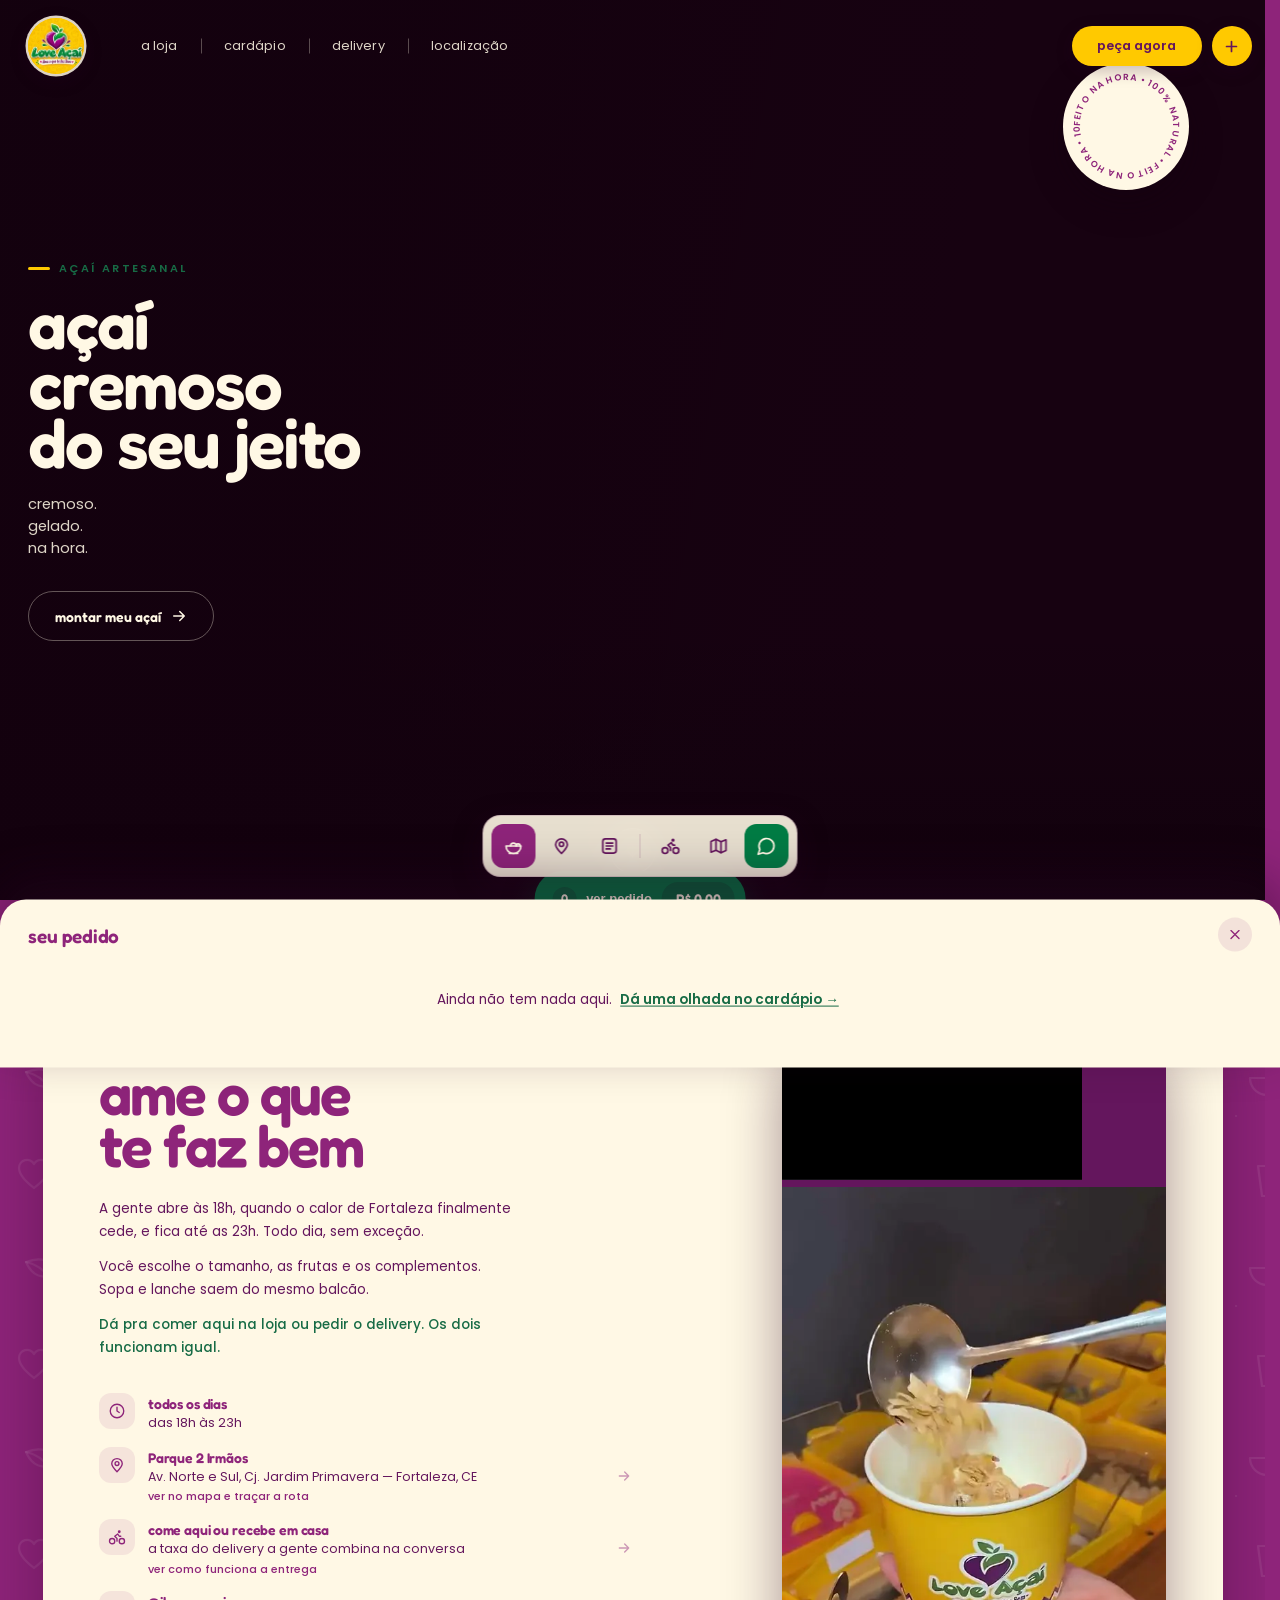
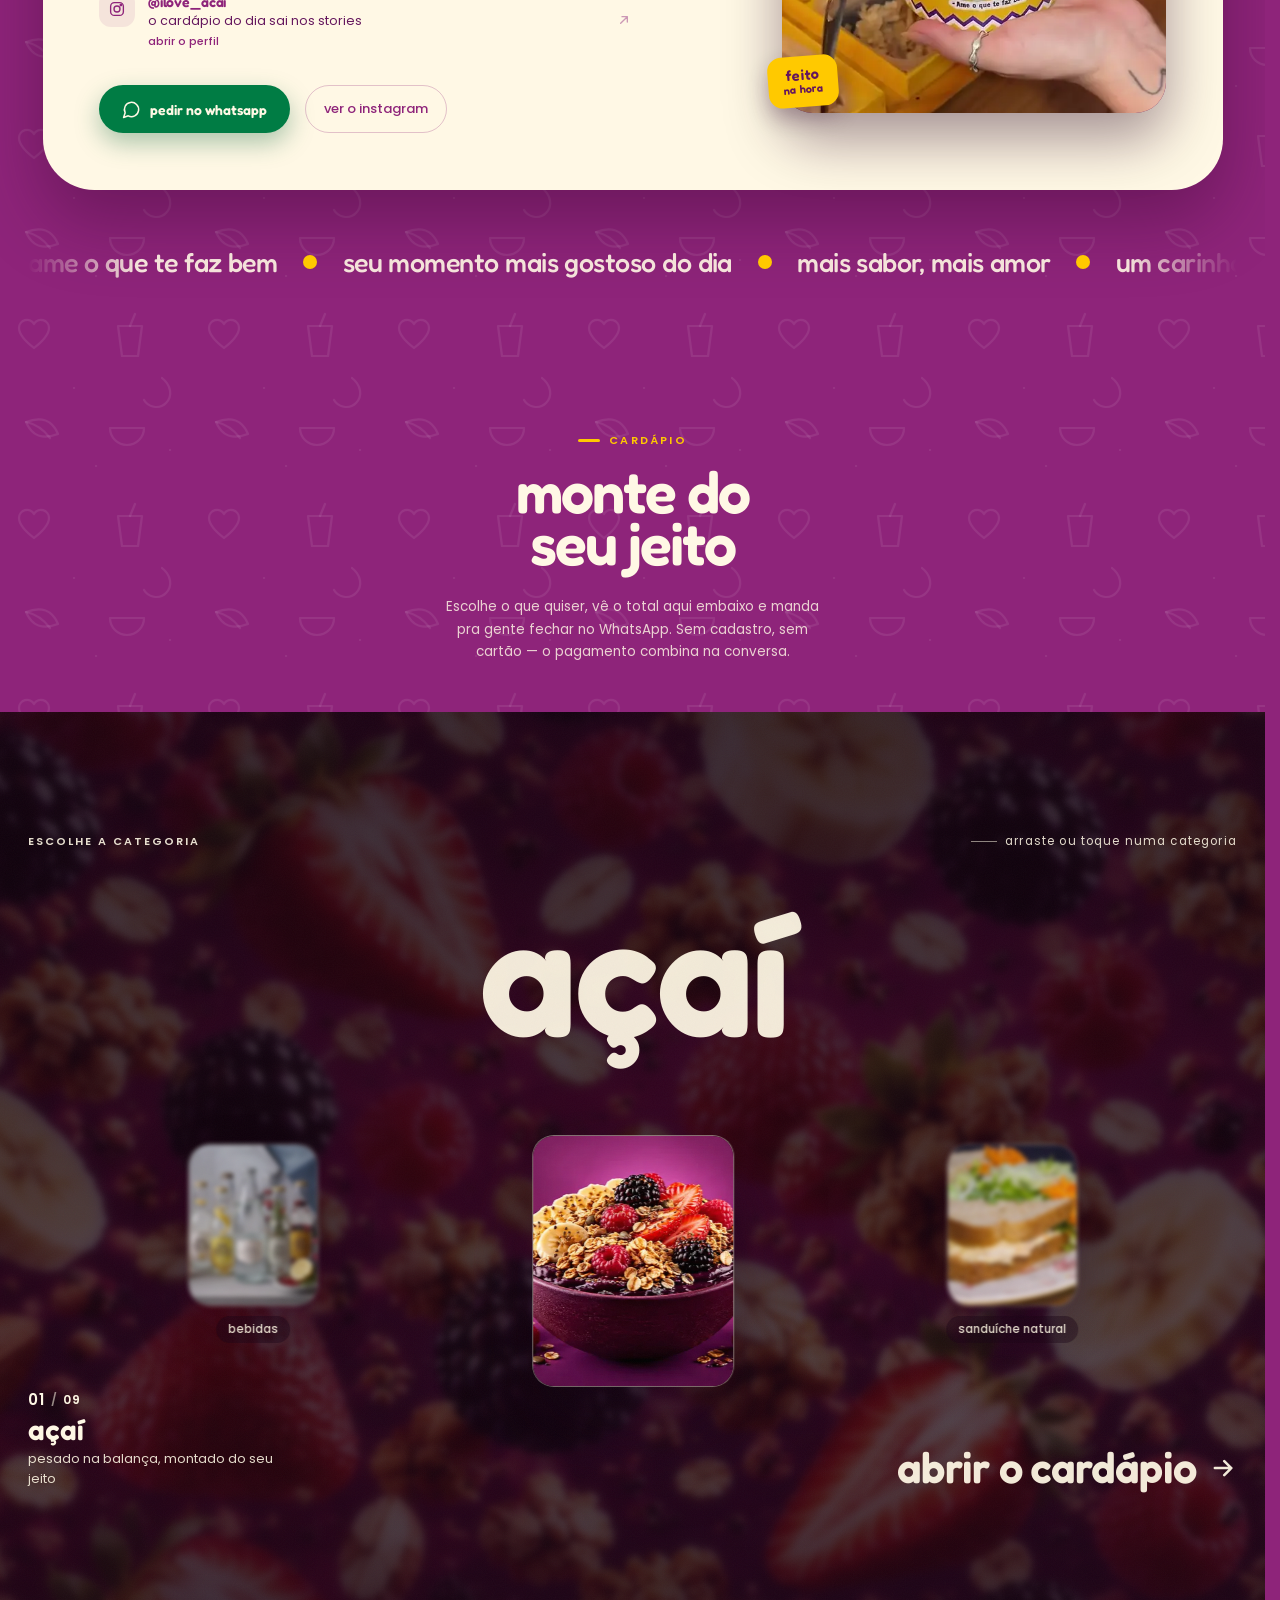
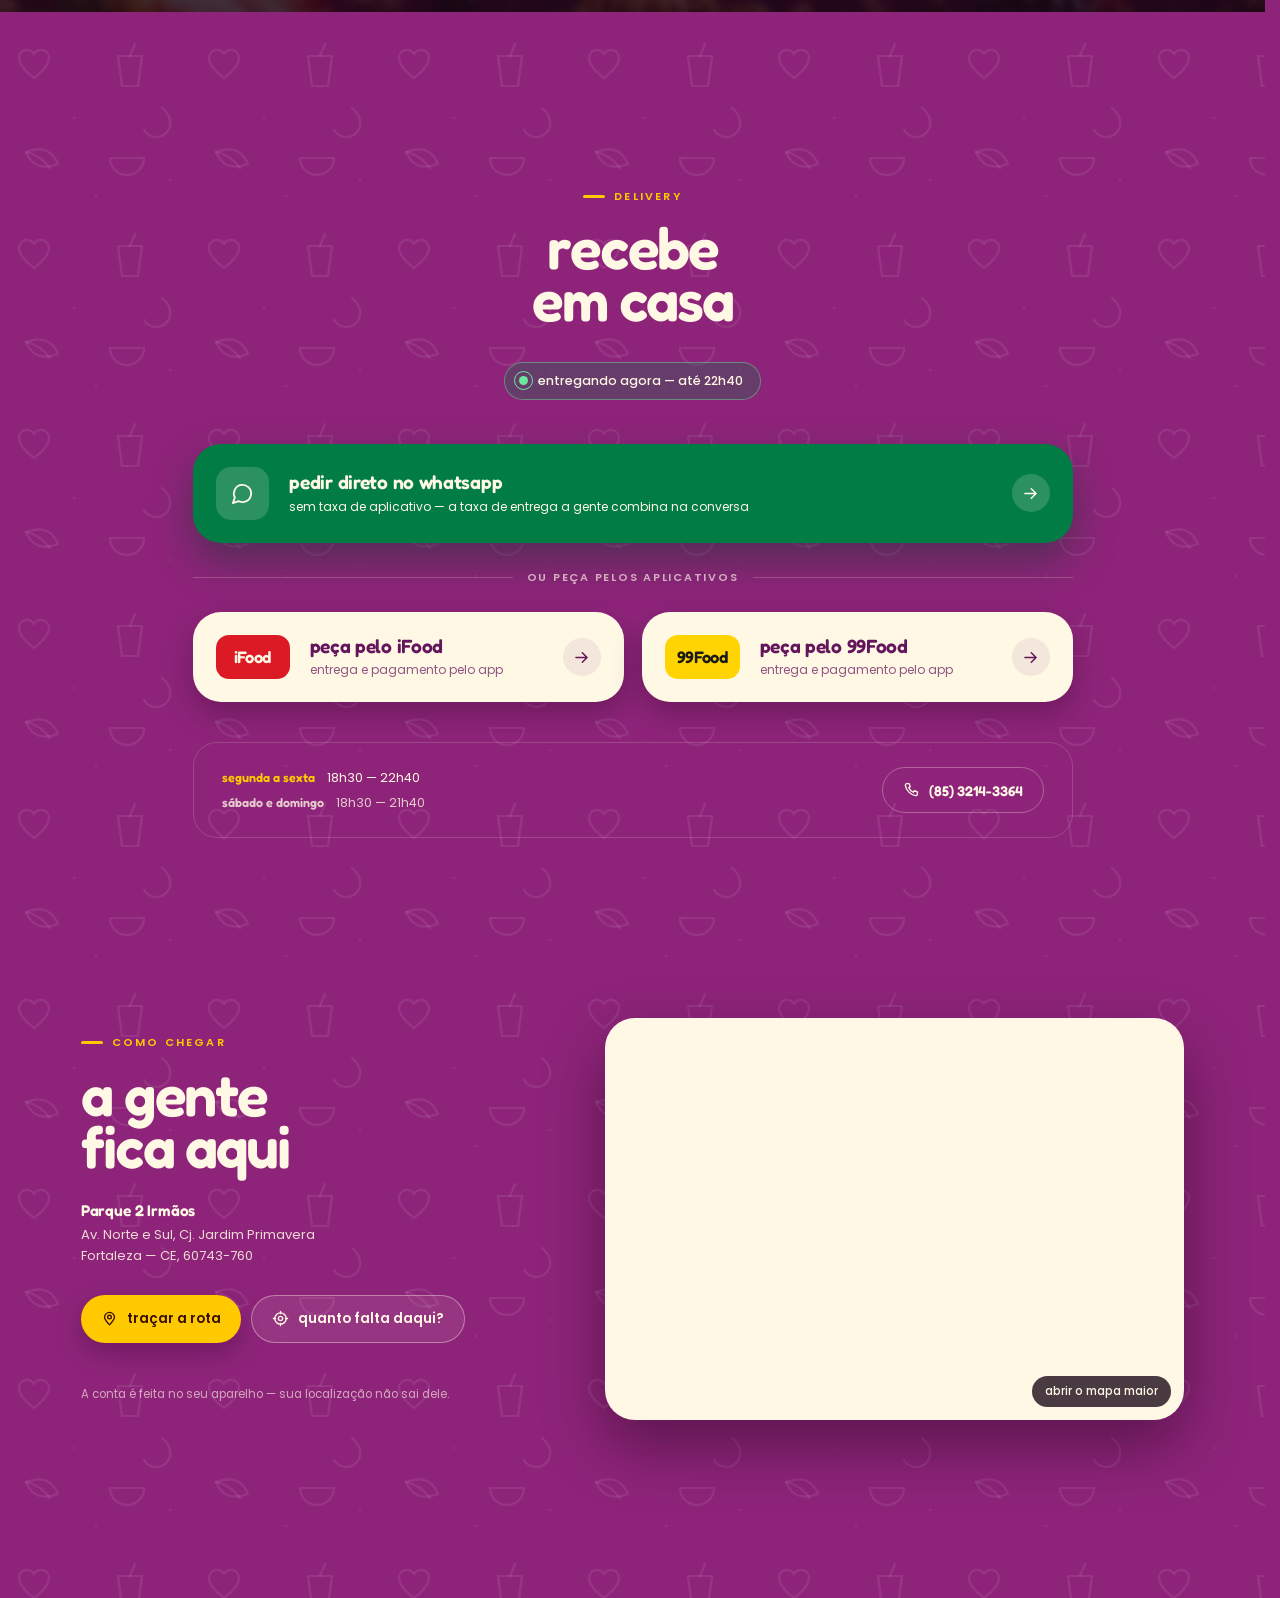
<file: index.html>
<!doctype html>
<html lang="pt-BR">
<head>
<meta charset="utf-8">
<meta name="viewport" content="width=device-width, initial-scale=1">
<title>Love Açaí — Ame o que te faz bem</title>
<meta name="description" content="Açaí, sopas e lanches saudáveis em Fortaleza. Feito na hora, entregue quentinho — ou bem gelado.">
<link rel="icon" href="assets/img/favicon-64.png" sizes="64x64">
<link rel="preconnect" href="https://fonts.googleapis.com">
<link rel="preconnect" href="https://fonts.gstatic.com" crossorigin>
<link href="https://fonts.googleapis.com/css2?family=Fredoka:wght@400;500;600&family=Poppins:wght@400;500;600&display=swap" rel="stylesheet">
<link rel="stylesheet" href="assets/css/styles.css">
</head>
<body data-zona="hero">

<a class="skip" href="#dock">Pular para a navegação</a>

<header class="nav">
  <a class="nav__logo" href="#hero" aria-label="Love Açaí — página inicial">
    <picture><source type="image/webp" srcset="assets/img/logo-love-acai.webp"><img src="assets/img/logo-love-acai.jpg" alt="Love Açaí" width="192" height="192"></picture>
  </a>

  <nav class="nav__links" id="navLinks" aria-label="Principal">
    <a href="#loja" data-ir>a loja</a>
    <a href="#cardapio" data-ir>cardápio</a>
    <a href="#delivery" data-ir>delivery</a>
    <a href="#mapa" data-ir>localização</a>
  </nav>

  <div class="nav__actions">
    <a class="btn-order" href="https://wa.me/5585994077570?text=Oi!%20Quero%20fazer%20um%20pedido%20%F0%9F%92%9C" target="_blank" rel="noopener">peça agora</a>
    <button class="btn-round" id="navToggle" aria-expanded="false" aria-controls="navLinks" aria-label="Abrir menu">
      <svg viewBox="0 0 24 24" aria-hidden="true"><path d="M12 5v14M5 12h14"/></svg>
    </button>
  </div>
</header>

<main>
<!-- ===========================================================
     PARTE 1 — vitrine. Uma foto só, sem vídeo: a tigela real em vez
     da tigela renderizada. A própria imagem já vem com o espaço vazio
     à esquerda para o título — é nele que o texto mora. No celular a
     foto vira um cartão abaixo do texto, porque medido (ver o CSS) o
     recorte de tela cheia não deixava espaço nenhum para escrever.
     =========================================================== -->
<section class="hero" id="hero">

  <div class="hero__conteudo">
    <article class="scene is-on">
      <p class="sobrancelha sobrancelha--hero"><i aria-hidden="true"></i>açaí artesanal</p>
      <h1 class="giant" aria-label="açaí cremoso do seu jeito">
        <span class="ln" aria-hidden="true">açaí</span>
        <span class="ln" aria-hidden="true">cremoso</span>
        <span class="ln" aria-hidden="true">do seu jeito</span>
      </h1>
      <p class="pitch">cremoso.<br>gelado.<br>na hora.</p>
      <a class="btn-hero" href="#cardapio" data-ir>
        montar meu açaí
        <svg viewBox="0 0 24 24" aria-hidden="true"><path d="M5 12h14M13 6l6 6-6 6"/></svg>
      </a>
    </article>
  </div>

  <div class="hero__foto">
    <picture>
      <source media="(max-width:860px)" type="image/webp" srcset="assets/img/hero/acai-bowl-mobile.webp">
      <source media="(max-width:860px)" srcset="assets/img/hero/acai-bowl-mobile.jpg">
      <source type="image/webp" srcset="assets/img/hero/acai-bowl-900.webp 900w, assets/img/hero/acai-bowl-1400.webp 1400w, assets/img/hero/acai-bowl-1983.webp 1983w" sizes="100vw">
      <img class="hero__img" src="assets/img/hero/acai-bowl-1400.jpg"
           srcset="assets/img/hero/acai-bowl-900.jpg 900w, assets/img/hero/acai-bowl-1400.jpg 1400w, assets/img/hero/acai-bowl-1983.jpg 1983w"
           sizes="100vw" width="1983" height="793"
           alt="Tigela de açaí coberta de morango, framboesa, amora, banana e granola, com respingo de açaí ao redor"
           decoding="async" fetchpriority="high">
    </picture>
    <span class="hero__veu" aria-hidden="true"></span>

    <div class="seal" aria-hidden="true">
      <svg class="seal__ring" viewBox="0 0 120 120">
        <defs><path id="sealPath" d="M60,60 m-44,0 a44,44 0 1,1 88,0 a44,44 0 1,1 -88,0"/></defs>
        <text><textPath href="#sealPath" startOffset="0">feito na hora • 100% natural • feito na hora • 100% natural • </textPath></text>
      </svg>
      <svg class="seal__mark" viewBox="0 0 120 128">
        <path d="M60 118C32 96 13 78 13 54 13 36 26 24 41 24c8 0 15 4 19 11 4-7 11-11 19-11 15 0 28 12 28 30 0 24-19 42-47 64z"/>
        <path d="M61 33c-2-14 7-25 21-28 3 13-5 25-19 29z"/>
        <path d="M63 35c9-10 23-12 34-7-5 12-18 19-31 15z"/>
      </svg>
    </div>
  </div>

  <a class="cue" href="#loja" data-ir aria-label="Ir para as informações da loja">
    <svg viewBox="0 0 24 24" aria-hidden="true"><path d="M12 4v14"/><path d="m6 13 6 6 6-6"/></svg>
  </a>

</section>

<!-- ===========================================================
     PARTE 2 — a loja. Texto à esquerda, reel vertical à direita.
     Sobe por cima do fim do hero para emendar as duas seções.
     O vídeo só é baixado quando a seção entra em cena.
     =========================================================== -->
<section class="loja" id="loja">
  <div class="loja__painel" data-revela>

    <div class="loja__texto">
      <p class="sobrancelha"><i aria-hidden="true"></i>a loja</p>

      <h2 class="titulo" aria-label="ame o que te faz bem">
        <span class="ln" aria-hidden="true">ame o que</span>
        <span class="ln" aria-hidden="true">te faz bem</span>
      </h2>

      <div class="loja__lead">
        <p>A gente abre às 18h, quando o calor de Fortaleza finalmente cede, e
          fica até as 23h. Todo dia, sem exceção.</p>
        <p>Você escolhe o tamanho, as frutas e os complementos. Sopa e lanche
          saem do mesmo balcão.</p>
        <p class="loja__lead-curta">Dá pra comer aqui na loja ou pedir o delivery.
          Os dois funcionam igual.</p>
      </div>

      <ul class="dados">
        <li class="dado">
          <span class="dado__ico" aria-hidden="true">
            <svg viewBox="0 0 24 24"><circle cx="12" cy="12" r="9"/><path d="M12 7v5l3 2"/></svg>
          </span>
          <span class="dado__txt"><b>todos os dias</b>das 18h às 23h</span>
        </li>
        <li class="dado">
          <a class="dado__link" href="#mapa" data-ir>
            <span class="dado__ico" aria-hidden="true">
              <svg viewBox="0 0 24 24"><path d="M12 21c-4.5-4.6-7-7.7-7-10.6A7 7 0 0 1 19 10.4c0 2.9-2.5 6-7 10.6z"/><circle cx="12" cy="10" r="2.6"/></svg>
            </span>
            <span class="dado__txt"><b>Parque 2 Irmãos</b>Av. Norte e Sul, Cj. Jardim Primavera — Fortaleza, CE
              <i class="dado__chama">ver no mapa e traçar a rota</i></span>
            <svg class="dado__seta" viewBox="0 0 24 24" aria-hidden="true"><path d="M5 12h14M13 6l6 6-6 6"/></svg>
          </a>
        </li>
        <li class="dado">
          <a class="dado__link" href="#delivery" data-ir>
            <span class="dado__ico" aria-hidden="true">
              <svg viewBox="0 0 24 24"><circle cx="18.5" cy="17.5" r="3.5"/><circle cx="5.5" cy="17.5" r="3.5"/><circle cx="15" cy="5" r="1"/><path d="M12 17.5V14l-3-3 4-3 2 3h2"/></svg>
            </span>
            <span class="dado__txt"><b>come aqui ou recebe em casa</b>a taxa do delivery a gente combina na conversa
              <i class="dado__chama">ver como funciona a entrega</i></span>
            <svg class="dado__seta" viewBox="0 0 24 24" aria-hidden="true"><path d="M5 12h14M13 6l6 6-6 6"/></svg>
          </a>
        </li>
        <li class="dado">
          <a class="dado__link" href="https://instagram.com/ilove_acai" target="_blank" rel="noopener">
            <span class="dado__ico" aria-hidden="true">
              <svg viewBox="0 0 24 24"><rect x="3.5" y="3.5" width="17" height="17" rx="5"/><circle cx="12" cy="12" r="4"/><circle cx="17.2" cy="6.8" r="1"/></svg>
            </span>
            <span class="dado__txt"><b>@ilove_acai</b>o cardápio do dia sai nos stories
              <i class="dado__chama">abrir o perfil</i></span>
            <svg class="dado__seta" viewBox="0 0 24 24" aria-hidden="true"><path d="M7 17 17 7M9 7h8v8"/></svg>
          </a>
        </li>
      </ul>

      <div class="loja__acoes">
        <a class="btn-zap" href="https://wa.me/5585994077570?text=Oi!%20Quero%20fazer%20um%20pedido%20%F0%9F%92%9C" target="_blank" rel="noopener">
          <svg viewBox="0 0 24 24" aria-hidden="true"><path d="M7.9 20A9 9 0 1 0 4 16.1L2 22z"/></svg>
          pedir no whatsapp
        </a>
        <a class="btn-insta" href="https://instagram.com/ilove_acai" target="_blank" rel="noopener">ver o instagram</a>
      </div>
    </div>

    <div class="loja__midia">
      <div class="reel">
        <video data-src="assets/video/loja-g16.mp4"
               poster="assets/video/loja-poster.webp"
               muted loop playsinline webkit-playsinline preload="none"
               width="720" height="1280"
               aria-label="Montagem de um copo de açaí no balcão da loja: cobertura, açaí e complementos"></video>
      </div>
      <span class="carimbo" aria-hidden="true">
        <b>feito</b>na hora
      </span>
    </div>

  </div>

  <div class="frases" aria-hidden="true">
    <div class="frases__trilho">
      <span>ame o que te faz bem</span><i></i>
      <span>seu momento mais gostoso do dia</span><i></i>
      <span>mais sabor, mais amor</span><i></i>
      <span>um carinho em forma de açaí</span><i></i>
      <span>seu açaí, seu momento</span><i></i>
      <span>ame o que te faz bem</span><i></i>
      <span>seu momento mais gostoso do dia</span><i></i>
      <span>mais sabor, mais amor</span><i></i>
      <span>um carinho em forma de açaí</span><i></i>
      <span>seu açaí, seu momento</span><i></i>
    </div>
  </div>
</section>

<!-- ===========================================================
     PARTE 3 — cardápio, montagem e finalização do pedido.
     Preços reais, tirados do PDF oficial do Linktree (2026-09-14).
     O açaí ainda não entra aqui: é vendido por peso, sem tabela
     fechada — enquanto isso, o card dele manda direto pro WhatsApp.
     =========================================================== -->
<section class="cardapio" id="cardapio">
  <div class="cardapio__cabecalho" data-revela>
    <p class="sobrancelha"><i aria-hidden="true"></i>cardápio</p>
    <h2 class="titulo" aria-label="monte do seu jeito">
      <span class="ln" aria-hidden="true">monte do</span>
      <span class="ln" aria-hidden="true">seu jeito</span>
    </h2>
    <p class="cardapio__intro">Escolhe o que quiser, vê o total aqui embaixo e manda
      pra gente fechar no WhatsApp. Sem cadastro, sem cartão — o pagamento combina
      na conversa.</p>
  </div>


  <!-- ---------- palco das categorias ----------
       Vitrine em carrossel, no espírito da referência: a categoria do meio é a
       ativa, as de trás e dos lados ficam menores e desfocadas. Não existe seta
       — o clique é na própria categoria, e no celular o dedo arrasta pro lado.
       As fotos ainda não existem: cada .catcard__foto tem um lugar guardado.
       Pra colocar a imagem é só descomentar o <img> de dentro — o desenho de
       espera some sozinho quando encontra uma. -->
  <div class="palco" id="palco" data-revela>
    <!-- fundo de categoria: só aparece quando a categoria do meio tem
         data-fundo e a imagem realmente carregou -->
    <span class="palco__fundo" aria-hidden="true"><span></span><span></span></span>
    <span class="palco__grao" aria-hidden="true"></span>

    <!-- enfeites soltos no ar; se um dia virarem frutas recortadas,
         é só pôr um <img> dentro de cada .solta -->
    <span class="palco__ar" aria-hidden="true">
      <span class="solta" style="--x:12%;--y:26%;--t:86px;--a:0s;--g:-14deg"></span>
      <span class="solta" style="--x:84%;--y:20%;--t:64px;--a:-2.4s;--g:11deg"></span>
      <span class="solta" style="--x:22%;--y:62%;--t:52px;--a:-4.1s;--g:8deg"></span>
      <span class="solta" style="--x:78%;--y:58%;--t:74px;--a:-1.2s;--g:-9deg"></span>
      <span class="solta" style="--x:48%;--y:12%;--t:44px;--a:-3.3s;--g:16deg"></span>
      <span class="solta" style="--x:66%;--y:78%;--t:40px;--a:-5.2s;--g:-6deg"></span>
    </span>

    <p class="palco__marca">escolhe a categoria</p>
    <p class="palco__fantasma" id="palcoFantasma" aria-hidden="true">açaí</p>

    <div class="palco__carrossel" id="palcoCarrossel"
         role="group" aria-roledescription="carrossel"
         aria-label="Categorias do cardápio — clique numa categoria do lado para trazê-la pra frente">
      <button class="catcard" type="button" data-catcard
              data-alvo="#cat-acai" data-cor="#8E247A" data-nome="açaí" data-linha="pesado na balança, montado do seu jeito"
              data-fundo="assets/img/categorias/acai-fundo.jpg">
        <span class="catcard__foto">
          <picture><source type="image/webp" data-srcset="assets/img/categorias/acai-320.webp 320w, assets/img/categorias/acai-480.webp 480w, assets/img/categorias/acai.webp 640w" sizes="(max-width: 860px) 145px, 235px"><img data-src="assets/img/categorias/acai.jpg" alt="" decoding="async"></picture>
          <span class="catcard__reserva" aria-hidden="true">
            <svg viewBox="0 0 40 40"><path d="M6 27.5 14.2 18l6.4 7.2 4.6-4.8L34 29"/><circle cx="14" cy="11.5" r="3.1"/><rect x="3" y="5" width="34" height="30" rx="6"/></svg>
          </span>
        </span>
        <span class="catcard__chapa">açaí</span>
      </button>
      <button class="catcard" type="button" data-catcard
              data-alvo="#cat-sanduiche-natural" data-cor="#8E5600" data-nome="sanduíche natural" data-linha="pão integral, salada e patê Made In Love"
              data-fundo="assets/img/categorias/sanduiche-natural-fundo.jpg">
        <span class="catcard__foto">
          <picture><source type="image/webp" data-srcset="assets/img/categorias/sanduiche-natural-320.webp 320w, assets/img/categorias/sanduiche-natural-480.webp 480w, assets/img/categorias/sanduiche-natural.webp 640w" sizes="(max-width: 860px) 145px, 235px"><img data-src="assets/img/categorias/sanduiche-natural.jpg" alt="" decoding="async"></picture>
          <span class="catcard__reserva" aria-hidden="true">
            <svg viewBox="0 0 40 40"><path d="M6 27.5 14.2 18l6.4 7.2 4.6-4.8L34 29"/><circle cx="14" cy="11.5" r="3.1"/><rect x="3" y="5" width="34" height="30" rx="6"/></svg>
          </span>
        </span>
        <span class="catcard__chapa">sanduíche natural</span>
      </button>
      <button class="catcard" type="button" data-catcard
              data-alvo="#cat-sanduiche-artesanal" data-cor="#783800" data-nome="sanduíche artesanal" data-linha="pão artesanal e recheio que sustenta a noite"
              data-fundo="assets/img/categorias/sanduiche-artesanal-fundo.jpg">
        <span class="catcard__foto">
          <picture><source type="image/webp" data-srcset="assets/img/categorias/sanduiche-artesanal-320.webp 320w, assets/img/categorias/sanduiche-artesanal-480.webp 480w, assets/img/categorias/sanduiche-artesanal.webp 640w" sizes="(max-width: 860px) 145px, 235px"><img data-src="assets/img/categorias/sanduiche-artesanal.jpg" alt="" decoding="async"></picture>
          <span class="catcard__reserva" aria-hidden="true">
            <svg viewBox="0 0 40 40"><path d="M6 27.5 14.2 18l6.4 7.2 4.6-4.8L34 29"/><circle cx="14" cy="11.5" r="3.1"/><rect x="3" y="5" width="34" height="30" rx="6"/></svg>
          </span>
        </span>
        <span class="catcard__chapa">sanduíche artesanal</span>
      </button>
      <button class="catcard" type="button" data-catcard
              data-alvo="#cat-wraps" data-cor="#8C4A07" data-nome="wraps" data-linha="massa integral enrolada com salada dentro"
              data-fundo="assets/img/categorias/wraps-fundo.jpg">
        <span class="catcard__foto">
          <picture><source type="image/webp" data-srcset="assets/img/categorias/wraps-320.webp 320w, assets/img/categorias/wraps-480.webp 480w, assets/img/categorias/wraps.webp 640w" sizes="(max-width: 860px) 145px, 235px"><img data-src="assets/img/categorias/wraps.jpg" alt="" decoding="async"></picture>
          <span class="catcard__reserva" aria-hidden="true">
            <svg viewBox="0 0 40 40"><path d="M6 27.5 14.2 18l6.4 7.2 4.6-4.8L34 29"/><circle cx="14" cy="11.5" r="3.1"/><rect x="3" y="5" width="34" height="30" rx="6"/></svg>
          </span>
        </span>
        <span class="catcard__chapa">wraps</span>
      </button>
      <button class="catcard" type="button" data-catcard
              data-alvo="#cat-saladas" data-cor="#0E3941" data-nome="saladas" data-linha="100g de proteína no pote, verde de verdade"
              data-fundo="assets/img/categorias/saladas-fundo.jpg">
        <span class="catcard__foto">
          <picture><source type="image/webp" data-srcset="assets/img/categorias/saladas-320.webp 320w, assets/img/categorias/saladas-480.webp 480w, assets/img/categorias/saladas.webp 640w" sizes="(max-width: 860px) 145px, 235px"><img data-src="assets/img/categorias/saladas.jpg" alt="" decoding="async"></picture>
          <span class="catcard__reserva" aria-hidden="true">
            <svg viewBox="0 0 40 40"><path d="M6 27.5 14.2 18l6.4 7.2 4.6-4.8L34 29"/><circle cx="14" cy="11.5" r="3.1"/><rect x="3" y="5" width="34" height="30" rx="6"/></svg>
          </span>
        </span>
        <span class="catcard__chapa">saladas</span>
      </button>
      <button class="catcard" type="button" data-catcard
              data-alvo="#cat-sopas" data-cor="#4E4F11" data-nome="sopas" data-linha="o caldo pra quando bate a vontade"
              data-fundo="assets/img/categorias/sopas-fundo.jpg">
        <span class="catcard__foto">
          <picture><source type="image/webp" data-srcset="assets/img/categorias/sopas-320.webp 320w, assets/img/categorias/sopas-480.webp 480w, assets/img/categorias/sopas.webp 640w" sizes="(max-width: 860px) 145px, 235px"><img data-src="assets/img/categorias/sopas.jpg" alt="" decoding="async"></picture>
          <span class="catcard__reserva" aria-hidden="true">
            <svg viewBox="0 0 40 40"><path d="M6 27.5 14.2 18l6.4 7.2 4.6-4.8L34 29"/><circle cx="14" cy="11.5" r="3.1"/><rect x="3" y="5" width="34" height="30" rx="6"/></svg>
          </span>
        </span>
        <span class="catcard__chapa">sopas</span>
      </button>
      <button class="catcard" type="button" data-catcard
              data-alvo="#cat-omelete" data-cor="#696054" data-nome="omelete" data-linha="ovo, salada e a proteína que você escolher"
              data-fundo="assets/img/categorias/omelete-fundo.jpg">
        <span class="catcard__foto">
          <picture><source type="image/webp" data-srcset="assets/img/categorias/omelete-320.webp 320w, assets/img/categorias/omelete-480.webp 480w, assets/img/categorias/omelete.webp 640w" sizes="(max-width: 860px) 145px, 235px"><img data-src="assets/img/categorias/omelete.jpg" alt="" decoding="async"></picture>
          <span class="catcard__reserva" aria-hidden="true">
            <svg viewBox="0 0 40 40"><path d="M6 27.5 14.2 18l6.4 7.2 4.6-4.8L34 29"/><circle cx="14" cy="11.5" r="3.1"/><rect x="3" y="5" width="34" height="30" rx="6"/></svg>
          </span>
        </span>
        <span class="catcard__chapa">omelete</span>
      </button>
      <button class="catcard" type="button" data-catcard
              data-alvo="#cat-sucos" data-cor="#640000" data-nome="sucos" data-linha="copo cheio pra descer junto"
              data-fundo="assets/img/categorias/sucos-fundo.jpg">
        <span class="catcard__foto">
          <picture><source type="image/webp" data-srcset="assets/img/categorias/sucos-320.webp 320w, assets/img/categorias/sucos-480.webp 480w, assets/img/categorias/sucos.webp 640w" sizes="(max-width: 860px) 145px, 235px"><img data-src="assets/img/categorias/sucos.jpg" alt="" decoding="async"></picture>
          <span class="catcard__reserva" aria-hidden="true">
            <svg viewBox="0 0 40 40"><path d="M6 27.5 14.2 18l6.4 7.2 4.6-4.8L34 29"/><circle cx="14" cy="11.5" r="3.1"/><rect x="3" y="5" width="34" height="30" rx="6"/></svg>
          </span>
        </span>
        <span class="catcard__chapa">sucos</span>
      </button>
      <button class="catcard" type="button" data-catcard
              data-alvo="#cat-bebidas" data-cor="#097500" data-nome="bebidas" data-linha="água, refri e o que mais matar a sede"
              data-fundo="assets/img/categorias/bebidas-fundo.jpg">
        <span class="catcard__foto">
          <picture><source type="image/webp" data-srcset="assets/img/categorias/bebidas-320.webp 320w, assets/img/categorias/bebidas-480.webp 480w, assets/img/categorias/bebidas.webp 640w" sizes="(max-width: 860px) 145px, 235px"><img data-src="assets/img/categorias/bebidas.jpg" alt="" decoding="async"></picture>
          <span class="catcard__reserva" aria-hidden="true">
            <svg viewBox="0 0 40 40"><path d="M6 27.5 14.2 18l6.4 7.2 4.6-4.8L34 29"/><circle cx="14" cy="11.5" r="3.1"/><rect x="3" y="5" width="34" height="30" rx="6"/></svg>
          </span>
        </span>
        <span class="catcard__chapa">bebidas</span>
      </button>
    </div>

    <span class="palco__vinheta" aria-hidden="true"></span>

    <div class="palco__pe">
      <div class="palco__info">
        <p class="palco__conta"><b id="palcoConta">01</b><i aria-hidden="true">/</i>09</p>
        <h3 class="palco__nome" id="palcoNome">açaí</h3>
        <p class="palco__linha" id="palcoLinha">pesado na balança, montado do seu jeito</p>
      </div>
      <button class="palco__ir" id="palcoIr" type="button">
        <span>abrir o cardápio</span>
        <svg viewBox="0 0 24 24" aria-hidden="true"><path d="M5 12h14M13 6l6 6-6 6"/></svg>
      </button>
    </div>

    <p class="palco__dica" aria-hidden="true">arraste ou toque numa categoria</p>
  </div>
</section>

<!-- ===========================================================
     PARTE 4 — delivery. Três canais, e um selo que diz se a moto
     está na rua AGORA. A loja fecha às 23h mas a entrega para
     antes: 22h40 de segunda a sexta, 21h40 no fim de semana.
     O WhatsApp vem primeiro de propósito — é o único caminho sem
     comissão de aplicativo, e é onde o carrinho já montado chega
     escrito. Os apps ficam como alternativa, não como igual.
     =========================================================== -->
<section class="entrega" id="delivery">

  <div class="entrega__cabecalho" data-revela>
    <p class="sobrancelha"><i aria-hidden="true"></i>delivery</p>
    <h2 class="titulo" aria-label="recebe em casa">
      <span class="ln" aria-hidden="true">recebe</span>
      <span class="ln" aria-hidden="true">em casa</span>
    </h2>
    <p class="selo" id="entregaSelo" data-estado="aguarde" role="status" aria-live="polite">
      <span class="selo__luz" aria-hidden="true"></span>
      <span id="entregaSeloTxt">conferindo o horário&#8230;</span>
    </p>
  </div>

  <div class="entrega__canais" data-revela>

    <a class="canal canal--zap" id="canalZap" href="https://wa.me/5585994077570?text=Oi!%20Queria%20saber%20da%20entrega%20%F0%9F%9B%B5" target="_blank" rel="noopener">
      <span class="canal__ico" aria-hidden="true">
        <svg viewBox="0 0 24 24"><path d="M7.9 20A9 9 0 1 0 4 16.1L2 22z"/></svg>
      </span>
      <span class="canal__corpo">
        <b class="canal__nome">pedir direto no whatsapp</b>
        <span class="canal__linha">sem taxa de aplicativo — a taxa de entrega a gente
          combina na conversa</span>
      </span>
      <span class="canal__seta" aria-hidden="true">
        <svg viewBox="0 0 24 24"><path d="M5 12h14M13 6l6 6-6 6"/></svg>
      </span>
    </a>

    <p class="entrega__ou"><span>ou peça pelos aplicativos</span></p>

    <div class="entrega__apps">
      <a class="canal canal--app" href="https://www.ifood.com.br/delivery/fortaleza-ce/love-acai-parque-dois-irmaos/65585f08-4534-4d7c-89d9-6758075fe531" target="_blank" rel="noopener">
        <span class="canal__marca canal__marca--ifood" aria-hidden="true">iFood</span>
        <span class="canal__corpo">
          <b class="canal__nome">peça pelo iFood</b>
          <span class="canal__linha">entrega e pagamento pelo app</span>
        </span>
        <span class="canal__seta" aria-hidden="true">
          <svg viewBox="0 0 24 24"><path d="M5 12h14M13 6l6 6-6 6"/></svg>
        </span>
      </a>

      <a class="canal canal--app" href="https://oia.99app.com/dlp9/I2vDAZ" target="_blank" rel="noopener">
        <span class="canal__marca canal__marca--99" aria-hidden="true">99Food</span>
        <span class="canal__corpo">
          <b class="canal__nome">peça pelo 99Food</b>
          <span class="canal__linha">entrega e pagamento pelo app</span>
        </span>
        <span class="canal__seta" aria-hidden="true">
          <svg viewBox="0 0 24 24"><path d="M5 12h14M13 6l6 6-6 6"/></svg>
        </span>
      </a>
    </div>
  </div>

  <div class="entrega__pe" data-revela>
    <ul class="horas">
      <li class="hora" data-dia="semana">
        <b>segunda a sexta</b><span>18h30 &mdash; 22h40</span>
      </li>
      <li class="hora" data-dia="fds">
        <b>sábado e domingo</b><span>18h30 &mdash; 21h40</span>
      </li>
    </ul>
    <a class="entrega__fone" href="tel:+558532143364">
      <svg viewBox="0 0 24 24" aria-hidden="true"><path d="M6.5 3.5h3l1.5 4-2 1.5a12 12 0 0 0 6 6l1.5-2 4 1.5v3a2 2 0 0 1-2.2 2A16.5 16.5 0 0 1 4.5 5.7 2 2 0 0 1 6.5 3.5z"/></svg>
      <span>(85) 3214-3364</span>
    </a>
  </div>

</section>

<!-- ===========================================================
     COMO CHEGAR — a última seção.
     O ponto do mapa vive em data-lat / data-lon aqui embaixo, num
     lugar só: se a loja não estiver exatamente nesse ponto, é ali
     que se corrige (e o link de rota nem usa coordenada, usa o
     nome + endereço, pra deixar o Google resolver com o dado dele).
     A distância é calculada no próprio aparelho do visitante — a
     localização dele não é enviada pra lugar nenhum.
     =========================================================== -->
<section class="mapa" id="mapa" data-lat="-3.7989303" data-lon="-38.5456337">

  <div class="mapa__texto" data-revela>
    <p class="sobrancelha"><i aria-hidden="true"></i>como chegar</p>
    <h2 class="titulo" aria-label="a gente fica aqui">
      <span class="ln" aria-hidden="true">a gente</span>
      <span class="ln" aria-hidden="true">fica aqui</span>
    </h2>

    <address class="mapa__endereco">
      <b>Parque 2 Irmãos</b>
      Av. Norte e Sul, Cj. Jardim Primavera<br>
      Fortaleza — CE, 60743-760
    </address>

    <div class="mapa__acoes">
      <a class="mapa__rota" href="https://www.google.com/maps/dir/?api=1&amp;destination=Love%20A%C3%A7a%C3%AD%2C%20Av.%20Norte%20e%20Sul%2C%20Parque%20Dois%20Irm%C3%A3os%2C%20Fortaleza%20-%20CE" target="_blank" rel="noopener">
        <svg viewBox="0 0 24 24" aria-hidden="true"><path d="M12 21c-4.5-4.6-7-7.7-7-10.6A7 7 0 0 1 19 10.4c0 2.9-2.5 6-7 10.6z"/><circle cx="12" cy="10" r="2.6"/></svg>
        traçar a rota
      </a>
      <button class="mapa__perto" id="mapaPerto" type="button">
        <svg viewBox="0 0 24 24" aria-hidden="true"><circle cx="12" cy="12" r="3"/><path d="M12 2v3M12 19v3M2 12h3M19 12h3"/><circle cx="12" cy="12" r="8"/></svg>
        quanto falta daqui?
      </button>
    </div>

    <p class="mapa__saida" id="mapaSaida" role="status" aria-live="polite"></p>
    <p class="mapa__nota">A conta é feita no seu aparelho — sua localização não sai dele.</p>
  </div>

  <figure class="mapa__quadro" data-revela>
    <iframe
      title="Mapa da região da loja, na Av. Norte e Sul"
      referrerpolicy="no-referrer"
      data-src="https://www.openstreetmap.org/export/embed.html?bbox=-38.55183%2C-3.80513%2C-38.53943%2C-3.79273&amp;layer=mapnik&amp;marker=-3.7989303%2C-38.5456337"></iframe>
    <figcaption>
      <a href="https://www.openstreetmap.org/?mlat=-3.7989303&amp;mlon=-38.5456337#map=16/-3.7989303/-38.5456337" target="_blank" rel="noopener">abrir o mapa maior</a>
    </figcaption>
  </figure>

</section>
</main>

<nav class="dock" id="dock" aria-label="Navegação rápida">
  <div class="dock__bar">
    <a class="dock__btn is-active" href="#hero" data-ir>
      <svg viewBox="0 0 24 24" aria-hidden="true"><path d="M3 12h18a9 9 0 0 1-18 0z"/><path d="M7 21h10"/><path d="M8.5 12a3.5 3.5 0 1 1 7 0"/><path d="M15 12a2.5 2.5 0 1 1 5 0"/></svg>
      <span class="dock__tip">o açaí</span>
    </a>
    <a class="dock__btn" href="#loja" data-ir>
      <svg viewBox="0 0 24 24" aria-hidden="true"><path d="M12 21c-4.5-4.6-7-7.7-7-10.6A7 7 0 0 1 19 10.4c0 2.9-2.5 6-7 10.6z"/><circle cx="12" cy="10" r="2.6"/></svg>
      <span class="dock__tip">a loja</span>
    </a>
    <a class="dock__btn" href="#cardapio" data-ir>
      <svg viewBox="0 0 24 24" aria-hidden="true"><rect x="4" y="3.5" width="16" height="17" rx="3"/><path d="M8 8.5h8M8 12h8M8 15.5h5"/></svg>
      <span class="dock__tip">cardápio</span>
    </a>

    <span class="dock__sep" aria-hidden="true"></span>

    <a class="dock__btn" href="#delivery" data-ir>
      <svg viewBox="0 0 24 24" aria-hidden="true"><circle cx="18.5" cy="17.5" r="3.5"/><circle cx="5.5" cy="17.5" r="3.5"/><circle cx="15" cy="5" r="1"/><path d="M12 17.5V14l-3-3 4-3 2 3h2"/></svg>
      <span class="dock__tip">delivery</span>
    </a>
    <a class="dock__btn" href="#mapa" data-ir>
      <svg viewBox="0 0 24 24" aria-hidden="true"><path d="m9 4-6 2.5v13L9 17l6 3 6-2.5v-13L15 7z"/><path d="M9 4v13M15 7v13"/></svg>
      <span class="dock__tip">localização</span>
    </a>
    <a class="dock__btn dock__btn--zap" href="https://wa.me/5585994077570?text=Oi!%20Quero%20fazer%20um%20pedido%20%F0%9F%92%9C" target="_blank" rel="noopener">
      <svg viewBox="0 0 24 24" aria-hidden="true"><path d="M7.9 20A9 9 0 1 0 4 16.1L2 22z"/></svg>
      <span class="dock__tip">fazer pedido</span>
    </a>
  </div>
</nav>

<!-- ===========================================================
     CARRINHO — barra flutuante + gaveta. Some quando vazio,
     desliza acima do dock assim que o primeiro item entra.
     =========================================================== -->

<!-- ===========================================================
     CARDÁPIO ABERTO — o painel imersivo de uma categoria.
     Mora aqui fora, na raiz, porque dentro de .cardapio (z-index 2)
     ele jamais passaria por cima do cabeçalho fixo. A superfície que
     cresce do card até a tela inteira é a .morfo; o conteúdo entra
     depois, por cima dela.
     =========================================================== -->
<div class="morfo" id="morfo" aria-hidden="true"></div>

<section class="dcat" id="dcat" aria-label="Categoria aberta" aria-modal="true" role="dialog" tabindex="-1">
  <span class="dcat__fundo" aria-hidden="true"><span></span><span></span></span>

  <header class="dcat__topo">
    <button class="dcat__voltar" id="dcatVoltar" type="button">
      <svg viewBox="0 0 24 24" aria-hidden="true"><path d="M19 12H5M11 18l-6-6 6-6"/></svg>
      voltar
    </button>
    <p class="dcat__conta"><b id="dcatConta">01</b><i aria-hidden="true">/</i>09</p>
    <h3 class="dcat__nome" id="dcatNome">açaí</h3>
    <p class="dcat__linha" id="dcatLinha">pesado na balança, montado do seu jeito</p>
  </header>

  <nav class="dtrilho" id="dtrilho" aria-label="Trocar de categoria">
    <div class="dtrilho__pista">
      <button class="dtrilho__pil" type="button" data-vai="0">açaí</button>
      <button class="dtrilho__pil" type="button" data-vai="1">sanduíche natural</button>
      <button class="dtrilho__pil" type="button" data-vai="2">sanduíche artesanal</button>
      <button class="dtrilho__pil" type="button" data-vai="3">wraps</button>
      <button class="dtrilho__pil" type="button" data-vai="4">saladas</button>
      <button class="dtrilho__pil" type="button" data-vai="5">sopas</button>
      <button class="dtrilho__pil" type="button" data-vai="6">omelete</button>
      <button class="dtrilho__pil" type="button" data-vai="7">sucos</button>
      <button class="dtrilho__pil" type="button" data-vai="8">bebidas</button>
    </div>
  </nav>

  <div class="dcat__corpo" id="dcatCorpo">
      <div class="produtos__grupo" id="cat-acai">
        <div class="produto-acai">
          <p>Aqui o açaí é pesado — não tem tamanho fechado. O valor certinho sai na
            balança, na hora do pedido.</p>
          <p>Pra montar o seu do jeito que gosta, chama a gente no WhatsApp que a
            gente ajuda a escolher.</p>
          <a class="btn-zap" href="https://wa.me/5585994077570?text=Oi!%20Quero%20montar%20um%20a%C3%A7a%C3%AD%20%F0%9F%92%9C" target="_blank" rel="noopener">
            <svg viewBox="0 0 24 24" aria-hidden="true"><path d="M7.9 20A9 9 0 1 0 4 16.1L2 22z"/></svg>
            montar açaí no whatsapp
          </a>
        </div>
      </div>

      <div class="produtos__grupo" id="cat-sanduiche-natural">
        <div class="produtos__cabecalho">
          <span class="produtos__preco">R$ 16,00 <small>cada</small></span>
        </div>
        <p class="produtos__base">Pão integral, salada de alface americana, cenoura
          ralada, espaguete de abobrinha e molho de limão com ervas.</p>

        <div class="produtos__lista">
          <article class="produto" data-id="sn-frango" data-nome="Sanduíche Natural — Frango" data-preco="16.00">
            <h4 class="produto__nome">frango</h4>
            <p class="produto__desc">Patê "Made In Love" de frango.</p>
            <div class="produto__acao">
              <button class="produto__add" type="button">adicionar</button>
              <div class="stepper" hidden>
                <button type="button" data-menos aria-label="Diminuir">−</button>
                <span class="stepper__valor">1</span>
                <button type="button" data-mais aria-label="Aumentar">+</button>
              </div>
            </div>
          </article>

          <article class="produto" data-id="sn-frango-atum" data-nome="Sanduíche Natural — Frango com Atum" data-preco="16.00">
            <h4 class="produto__nome">frango com atum</h4>
            <p class="produto__desc">Patê "Made In Love" de frango com atum.</p>
            <div class="produto__acao">
              <button class="produto__add" type="button">adicionar</button>
              <div class="stepper" hidden>
                <button type="button" data-menos aria-label="Diminuir">−</button>
                <span class="stepper__valor">1</span>
                <button type="button" data-mais aria-label="Aumentar">+</button>
              </div>
            </div>
          </article>
        </div>
      </div>

      <div class="produtos__grupo" id="cat-sanduiche-artesanal">
        <div class="produtos__cabecalho">
          <span class="produtos__preco">R$ 18,00 <small>cada</small></span>
        </div>
        <p class="produtos__base">Pão integral artesanal.</p>

        <div class="produtos__lista">
          <article class="produto" data-id="sa-bacurim" data-nome="Sanduíche Artesanal — Bacurim" data-preco="18.00">
            <h4 class="produto__nome">bacurim</h4>
            <p class="produto__desc">Lombo suíno desfiado, tomate confit, alface
              americana e cenoura ralada.</p>
            <div class="produto__acao">
              <button class="produto__add" type="button">adicionar</button>
              <div class="stepper" hidden>
                <button type="button" data-menos aria-label="Diminuir">−</button>
                <span class="stepper__valor">1</span>
                <button type="button" data-mais aria-label="Aumentar">+</button>
              </div>
            </div>
          </article>

          <article class="produto" data-id="sa-franpesto" data-nome="Sanduíche Artesanal — Franpesto" data-preco="18.00">
            <h4 class="produto__nome">franpesto</h4>
            <p class="produto__desc">Frango com cream cheese, molho pesto, alface
              americana e cenoura ralada.</p>
            <div class="produto__acao">
              <button class="produto__add" type="button">adicionar</button>
              <div class="stepper" hidden>
                <button type="button" data-menos aria-label="Diminuir">−</button>
                <span class="stepper__valor">1</span>
                <button type="button" data-mais aria-label="Aumentar">+</button>
              </div>
            </div>
          </article>

          <article class="produto" data-id="sa-nordestino" data-nome="Sanduíche Artesanal — Nordestino" data-preco="18.00">
            <h4 class="produto__nome">nordestino</h4>
            <p class="produto__desc">Carne do sol desfiada com cream cheese,
              maionese, cebola crispy e alface americana.</p>
            <div class="produto__acao">
              <button class="produto__add" type="button">adicionar</button>
              <div class="stepper" hidden>
                <button type="button" data-menos aria-label="Diminuir">−</button>
                <span class="stepper__valor">1</span>
                <button type="button" data-mais aria-label="Aumentar">+</button>
              </div>
            </div>
          </article>
        </div>
      </div>

      <div class="produtos__grupo" id="cat-wraps">
        <div class="produtos__cabecalho">
          <span class="produtos__preco">R$ 18,00 <small>cada</small></span>
        </div>
        <p class="produtos__base">Massa integral, salada de alface americana,
          cenoura ralada, espaguete de abobrinha e molho de limão com ervas.</p>

        <div class="produtos__lista">
          <article class="produto" data-id="wp-carne-sol" data-nome="Wrap — Carne do Sol" data-preco="18.00">
            <h4 class="produto__nome">carne do sol</h4>
            <p class="produto__desc">Cream cheese de carne do sol com azeitona.</p>
            <div class="produto__acao">
              <button class="produto__add" type="button">adicionar</button>
              <div class="stepper" hidden>
                <button type="button" data-menos aria-label="Diminuir">−</button>
                <span class="stepper__valor">1</span>
                <button type="button" data-mais aria-label="Aumentar">+</button>
              </div>
            </div>
          </article>

          <article class="produto" data-id="wp-frango" data-nome="Wrap — Frango" data-preco="18.00">
            <h4 class="produto__nome">frango</h4>
            <p class="produto__desc">Cream cheese de frango com azeitona.</p>
            <div class="produto__acao">
              <button class="produto__add" type="button">adicionar</button>
              <div class="stepper" hidden>
                <button type="button" data-menos aria-label="Diminuir">−</button>
                <span class="stepper__valor">1</span>
                <button type="button" data-mais aria-label="Aumentar">+</button>
              </div>
            </div>
          </article>

          <article class="produto" data-id="wp-suino" data-nome="Wrap — Suíno" data-preco="18.00">
            <h4 class="produto__nome">suíno</h4>
            <p class="produto__desc">Carne suína, tomate confit e barbecue.</p>
            <div class="produto__acao">
              <button class="produto__add" type="button">adicionar</button>
              <div class="stepper" hidden>
                <button type="button" data-menos aria-label="Diminuir">−</button>
                <span class="stepper__valor">1</span>
                <button type="button" data-mais aria-label="Aumentar">+</button>
              </div>
            </div>
          </article>
        </div>
      </div>

      <div class="produtos__grupo" id="cat-saladas">
        <div class="produtos__cabecalho">
          <span class="produtos__preco">R$ 22,00 <small>cada</small></span>
        </div>
        <p class="produtos__base">100g de proteína, alface, cenoura, espaguete de
          abobrinha, tomate confit, castanha, uva passa e molho pesto.</p>

        <div class="produtos__lista">
          <article class="produto" data-id="sd-carne-sol" data-nome="Salada — Carne do Sol" data-preco="22.00">
            <h4 class="produto__nome">carne do sol</h4>
            <div class="produto__acao">
              <button class="produto__add" type="button">adicionar</button>
              <div class="stepper" hidden>
                <button type="button" data-menos aria-label="Diminuir">−</button>
                <span class="stepper__valor">1</span>
                <button type="button" data-mais aria-label="Aumentar">+</button>
              </div>
            </div>
          </article>

          <article class="produto" data-id="sd-frango" data-nome="Salada — Frango" data-preco="22.00">
            <h4 class="produto__nome">frango</h4>
            <div class="produto__acao">
              <button class="produto__add" type="button">adicionar</button>
              <div class="stepper" hidden>
                <button type="button" data-menos aria-label="Diminuir">−</button>
                <span class="stepper__valor">1</span>
                <button type="button" data-mais aria-label="Aumentar">+</button>
              </div>
            </div>
          </article>

          <article class="produto" data-id="sd-suina" data-nome="Salada — Suína" data-preco="22.00">
            <h4 class="produto__nome">suína</h4>
            <div class="produto__acao">
              <button class="produto__add" type="button">adicionar</button>
              <div class="stepper" hidden>
                <button type="button" data-menos aria-label="Diminuir">−</button>
                <span class="stepper__valor">1</span>
                <button type="button" data-mais aria-label="Aumentar">+</button>
              </div>
            </div>
          </article>
        </div>
      </div>

      <div class="produtos__grupo" id="cat-sopas">
        <div class="produtos__cabecalho">
          <span class="produtos__preco">R$ 15,00</span>
        </div>
        <div class="produtos__lista produtos__lista--unico">
          <article class="produto" data-id="sopa-dia" data-nome="Sopa do dia" data-preco="15.00">
            <h4 class="produto__nome">sopa do dia</h4>
            <p class="produto__desc">O sabor muda todo dia — a gente confirma qual
              tem na conversa, antes de fechar.</p>
            <div class="produto__acao">
              <button class="produto__add" type="button">adicionar</button>
              <div class="stepper" hidden>
                <button type="button" data-menos aria-label="Diminuir">−</button>
                <span class="stepper__valor">1</span>
                <button type="button" data-mais aria-label="Aumentar">+</button>
              </div>
            </div>
          </article>
        </div>
      </div>

      <div class="produtos__grupo" id="cat-omelete">
        <div class="produtos__cabecalho">
          <span class="produtos__preco">R$ 20,00</span>
        </div>
        <div class="produtos__lista produtos__lista--unico">
          <article class="produto produto--escolha" data-id="omelete" data-nome="Omelete" data-preco="20.00" data-base-nome="Omelete">
            <h4 class="produto__nome">omelete</h4>
            <p class="produto__desc">Acompanha salada com proteína — escolhe uma:</p>
            <div class="escolha" role="radiogroup" aria-label="Proteína da salada">
              <button type="button" class="escolha__pill" role="radio" aria-checked="false" data-valor="carne do sol">carne do sol</button>
              <button type="button" class="escolha__pill" role="radio" aria-checked="false" data-valor="frango">frango</button>
              <button type="button" class="escolha__pill" role="radio" aria-checked="false" data-valor="carne de porco">carne de porco</button>
            </div>
            <div class="produto__acao">
              <button class="produto__add" type="button" disabled>escolhe a proteína</button>
              <div class="stepper" hidden>
                <button type="button" data-menos aria-label="Diminuir">−</button>
                <span class="stepper__valor">1</span>
                <button type="button" data-mais aria-label="Aumentar">+</button>
              </div>
            </div>
          </article>
        </div>
      </div>

      <div class="produtos__grupo" id="cat-sucos">
        <div class="produtos__lista produtos__lista--densa">
          <article class="produto produto--linha" data-id="suco-morango" data-nome="Suco de Morango" data-preco="8.00">
            <h4 class="produto__nome">morango</h4>
            <span class="produto__preco">R$ 8,00</span>
            <div class="produto__acao">
              <button class="produto__add" type="button">adicionar</button>
              <div class="stepper" hidden>
                <button type="button" data-menos aria-label="Diminuir">−</button>
                <span class="stepper__valor">1</span>
                <button type="button" data-mais aria-label="Aumentar">+</button>
              </div>
            </div>
          </article>

          <article class="produto produto--linha" data-id="suco-caja" data-nome="Suco de Cajá" data-preco="8.00">
            <h4 class="produto__nome">cajá</h4>
            <span class="produto__preco">R$ 8,00</span>
            <div class="produto__acao">
              <button class="produto__add" type="button">adicionar</button>
              <div class="stepper" hidden>
                <button type="button" data-menos aria-label="Diminuir">−</button>
                <span class="stepper__valor">1</span>
                <button type="button" data-mais aria-label="Aumentar">+</button>
              </div>
            </div>
          </article>

          <article class="produto produto--linha" data-id="suco-maracuja" data-nome="Suco de Maracujá" data-preco="8.00">
            <h4 class="produto__nome">maracujá</h4>
            <span class="produto__preco">R$ 8,00</span>
            <div class="produto__acao">
              <button class="produto__add" type="button">adicionar</button>
              <div class="stepper" hidden>
                <button type="button" data-menos aria-label="Diminuir">−</button>
                <span class="stepper__valor">1</span>
                <button type="button" data-mais aria-label="Aumentar">+</button>
              </div>
            </div>
          </article>

          <article class="produto produto--linha" data-id="suco-abacaxi" data-nome="Suco de Abacaxi" data-preco="7.00">
            <h4 class="produto__nome">abacaxi</h4>
            <span class="produto__preco">R$ 7,00</span>
            <div class="produto__acao">
              <button class="produto__add" type="button">adicionar</button>
              <div class="stepper" hidden>
                <button type="button" data-menos aria-label="Diminuir">−</button>
                <span class="stepper__valor">1</span>
                <button type="button" data-mais aria-label="Aumentar">+</button>
              </div>
            </div>
          </article>

          <article class="produto produto--linha" data-id="suco-abacaxi-hortela" data-nome="Suco de Abacaxi com Hortelã" data-preco="7.00">
            <h4 class="produto__nome">abacaxi com hortelã</h4>
            <span class="produto__preco">R$ 7,00</span>
            <div class="produto__acao">
              <button class="produto__add" type="button">adicionar</button>
              <div class="stepper" hidden>
                <button type="button" data-menos aria-label="Diminuir">−</button>
                <span class="stepper__valor">1</span>
                <button type="button" data-mais aria-label="Aumentar">+</button>
              </div>
            </div>
          </article>

          <article class="produto produto--linha" data-id="suco-abacaxi-kiwi" data-nome="Suco de Abacaxi com Kiwi" data-preco="7.00">
            <h4 class="produto__nome">abacaxi com kiwi</h4>
            <span class="produto__preco">R$ 7,00</span>
            <div class="produto__acao">
              <button class="produto__add" type="button">adicionar</button>
              <div class="stepper" hidden>
                <button type="button" data-menos aria-label="Diminuir">−</button>
                <span class="stepper__valor">1</span>
                <button type="button" data-mais aria-label="Aumentar">+</button>
              </div>
            </div>
          </article>

          <article class="produto produto--linha" data-id="suco-manga" data-nome="Suco de Manga" data-preco="7.00">
            <h4 class="produto__nome">manga</h4>
            <span class="produto__preco">R$ 7,00</span>
            <div class="produto__acao">
              <button class="produto__add" type="button">adicionar</button>
              <div class="stepper" hidden>
                <button type="button" data-menos aria-label="Diminuir">−</button>
                <span class="stepper__valor">1</span>
                <button type="button" data-mais aria-label="Aumentar">+</button>
              </div>
            </div>
          </article>
        </div>
      </div>

      <div class="produtos__grupo" id="cat-bebidas">
        <div class="produtos__lista produtos__lista--densa">
          <article class="produto produto--linha" data-id="bb-agua" data-nome="Água" data-preco="3.00">
            <h4 class="produto__nome">água</h4>
            <span class="produto__preco">R$ 3,00</span>
            <div class="produto__acao">
              <button class="produto__add" type="button">adicionar</button>
              <div class="stepper" hidden>
                <button type="button" data-menos aria-label="Diminuir">−</button>
                <span class="stepper__valor">1</span>
                <button type="button" data-mais aria-label="Aumentar">+</button>
              </div>
            </div>
          </article>

          <article class="produto produto--linha" data-id="bb-agua-gas" data-nome="Água com Gás" data-preco="3.50">
            <h4 class="produto__nome">água com gás</h4>
            <span class="produto__preco">R$ 3,50</span>
            <div class="produto__acao">
              <button class="produto__add" type="button">adicionar</button>
              <div class="stepper" hidden>
                <button type="button" data-menos aria-label="Diminuir">−</button>
                <span class="stepper__valor">1</span>
                <button type="button" data-mais aria-label="Aumentar">+</button>
              </div>
            </div>
          </article>

          <article class="produto produto--linha" data-id="bb-coca" data-nome="Coca-Cola" data-preco="5.00">
            <h4 class="produto__nome">coca-cola</h4>
            <span class="produto__preco">R$ 5,00</span>
            <div class="produto__acao">
              <button class="produto__add" type="button">adicionar</button>
              <div class="stepper" hidden>
                <button type="button" data-menos aria-label="Diminuir">−</button>
                <span class="stepper__valor">1</span>
                <button type="button" data-mais aria-label="Aumentar">+</button>
              </div>
            </div>
          </article>

          <article class="produto produto--linha" data-id="bb-coca-zero" data-nome="Coca-Cola Zero" data-preco="5.00">
            <h4 class="produto__nome">coca-cola zero</h4>
            <span class="produto__preco">R$ 5,00</span>
            <div class="produto__acao">
              <button class="produto__add" type="button">adicionar</button>
              <div class="stepper" hidden>
                <button type="button" data-menos aria-label="Diminuir">−</button>
                <span class="stepper__valor">1</span>
                <button type="button" data-mais aria-label="Aumentar">+</button>
              </div>
            </div>
          </article>

          <article class="produto produto--linha" data-id="bb-guarana" data-nome="Guaraná Lata" data-preco="5.00">
            <h4 class="produto__nome">guaraná lata</h4>
            <span class="produto__preco">R$ 5,00</span>
            <div class="produto__acao">
              <button class="produto__add" type="button">adicionar</button>
              <div class="stepper" hidden>
                <button type="button" data-menos aria-label="Diminuir">−</button>
                <span class="stepper__valor">1</span>
                <button type="button" data-mais aria-label="Aumentar">+</button>
              </div>
            </div>
          </article>

          <article class="produto produto--linha" data-id="bb-h2o" data-nome="H2O" data-preco="6.00">
            <h4 class="produto__nome">h2o</h4>
            <span class="produto__preco">R$ 6,00</span>
            <div class="produto__acao">
              <button class="produto__add" type="button">adicionar</button>
              <div class="stepper" hidden>
                <button type="button" data-menos aria-label="Diminuir">−</button>
                <span class="stepper__valor">1</span>
                <button type="button" data-mais aria-label="Aumentar">+</button>
              </div>
            </div>
          </article>
        </div>
      </div>
  </div>

  <p class="sr" id="dcatAviso" role="status" aria-live="polite"></p>
</section>

<div class="carrinho" id="carrinho">
  <button class="carrinho__barra" id="carrinhoAbre" aria-haspopup="true" aria-expanded="false" aria-controls="carrinhoGaveta">
    <span class="carrinho__conta" id="carrinhoConta" aria-live="polite">0</span>
    <span class="carrinho__rotulo">ver pedido</span>
    <span class="carrinho__total" id="carrinhoBarraTotal">R$ 0,00</span>
  </button>

  <div class="carrinho__veu" id="carrinhoVeu"></div>

  <div class="carrinho__gaveta" id="carrinhoGaveta" role="region" aria-label="Seu pedido">
    <div class="carrinho__topo">
      <h3>seu pedido</h3>
      <button class="carrinho__fechar" id="carrinhoFecha" type="button" aria-label="Fechar pedido">
        <svg viewBox="0 0 24 24" aria-hidden="true"><path d="M6 6l12 12M18 6L6 18"/></svg>
      </button>
    </div>

    <p class="carrinho__vazio" id="carrinhoVazio">
      Ainda não tem nada aqui. <a href="#cardapio" data-ir>Dá uma olhada no cardápio →</a>
    </p>

    <ul class="carrinho__itens" id="carrinhoItens"></ul>

    <div class="carrinho__rodape" id="carrinhoRodape">
      <div class="carrinho__linha">
        <span>subtotal</span>
        <span id="carrinhoSubtotal">R$ 0,00</span>
      </div>
      <label class="carrinho__obs-rotulo" for="carrinhoObs">observação (opcional)</label>
      <textarea class="carrinho__obs" id="carrinhoObs" rows="2" placeholder="ex.: sem cebola, troco pra R$ 50..."></textarea>
      <a class="btn-zap carrinho__finalizar" id="carrinhoFinalizar" href="#" target="_blank" rel="noopener">
        <svg viewBox="0 0 24 24" aria-hidden="true"><path d="M7.9 20A9 9 0 1 0 4 16.1L2 22z"/></svg>
        finalizar no whatsapp
      </a>
    </div>
  </div>
</div>

<script src="assets/js/main.js"></script>
</body>
</html>
</file>
<file: assets/css/styles.css>
/* =========================================================
   LOVE AÇAÍ — tokens da identidade
   ========================================================= */
:root{
  --roxo:        #8E247A;
  --roxo-escuro: #64165D;
  --verde:       #007C44;
  --verde-escuro:#176B45;
  --amarelo:     #FFC900;
  --creme:       #FFF8E5;
  --morango:     #E83B55;

  --display: "Fredoka", "Trebuchet MS", sans-serif;
  --texto:   "Poppins", -apple-system, "Segoe UI", sans-serif;

  --gutter:    clamp(18px, 2.2vw, 34px);
  --nav-h:     clamp(66px, 6vw, 84px);
  --dock-h:    clamp(80px, 6vw, 88px);

  --ease-settle: cubic-bezier(.18,.9,.24,1);
  --ease-leave:  cubic-bezier(.55,0,.8,.2);
  --ease-carrossel: cubic-bezier(.4,0,.2,1);
  /* tempo da troca de categoria. O JS lê esta mesma variável pra saber
     quanto dura a trava, então os dois nunca saem de sincronia. */
  --t-troca: .42s;
  --ease-morfo: cubic-bezier(.22,1,.36,1);   /* cresce: arranca e pousa */
  --ease-volta: cubic-bezier(.36,0,.22,1);   /* encolhe: sai na hora */
}

*,*::before,*::after{ box-sizing:border-box; }

/* Somar dois toques rápidos no "+" virava zoom da página inteira. Este valor
   tira o duplo-toque-pra-ampliar e MANTÉM o zoom de pinça — quem enxerga
   pouco depende da pinça, então user-scalable=no está fora de questão.

   Precisa valer em todo elemento: touch-action NÃO é herdado, e quem decide
   o gesto é o elemento embaixo do dedo. No html sozinho não protegia nada.
   Regras mais específicas (o pan-y do carrossel) continuam vencendo. */
body, body *{ touch-action:manipulation; }

/* O iOS desenha um botão de play gigante por cima de qualquer vídeo que ele
   julgue "parado e pronto pra tocar" — e desenha mesmo sem o atributo
   controls. Aqui vídeo nenhum é coisa pra assistir: um é a animação presa ao
   scroll, o outro é um reel de fundo. O botão faz a página parecer quebrada,
   e foi exatamente isso que apareceu no iPhone. */
/* UMA REGRA POR SELETOR, de propósito. Numa lista separada por vírgula, se
   o navegador não souber analisar UM dos seletores ele descarta a regra
   INTEIRA — inclusive as partes que ele entenderia. Era isso: os quatro
   estavam juntos, e no iPhone o botão continuou aparecendo. Separados, um
   seletor desconhecido só derruba a si mesmo. */
video::-webkit-media-controls-start-playback-button{
  display:none !important;
  -webkit-appearance:none;
  appearance:none;
}
video::-webkit-media-controls-panel{ display:none !important; }
video::-webkit-media-controls-enclosure{ display:none !important; }
video::-webkit-media-controls{ display:none !important; }
video::-moz-media-controls{ display:none !important; }

/* o site só carrega 400/500/600: sem esta linha o <b> pediria 700 e o
   navegador engordaria a letra por conta própria */
b, strong{ font-weight:600; }

/* uma classe com display: explícito vence o display:none que o navegador dá
   ao [hidden] — sem isso o contador do produto aparecia junto do "adicionar" */
[hidden]{ display:none !important; }

html{
  -webkit-text-size-adjust:100%;

  /* a barra de rolagem fica sempre reservada: sem isso, travar a página pra
     abrir uma categoria fazia o layout inteiro pular uns 15px pro lado */
  scrollbar-gutter:stable;
}
/* enquanto a categoria está aberta a página de trás não rola */
html.travado{ overflow:hidden; }

body{
  margin:0;
  font-family:var(--texto);
  color:var(--creme);
  background-color:var(--roxo);
  background-image:url("data:image/svg+xml;charset=utf-8,%3Csvg xmlns='http://www.w3.org/2000/svg' width='190' height='190' viewBox='0 0 190 190'%3E%3Cg fill='none' stroke='%23ffffff' stroke-opacity='.08' stroke-width='2.2' stroke-linecap='round' stroke-linejoin='round'%3E%3Cpath d='M34 48c-9-7-15-13-15-20a8 8 0 0 1 15-4 8 8 0 0 1 15 4c0 7-6 13-15 20z'/%3E%3Cpath d='M118 26h24l-4 30h-16z'/%3E%3Cpath d='M130 26l5-12'/%3E%3Cpath d='M26 122c16-6 26-2 32 12-16 6-26 2-32-12z'/%3E%3Cpath d='M26 122c10 2 18 8 24 16'/%3E%3Cpath d='M110 128h34a17 17 0 0 1-34 0z'/%3E%3Cpath d='M162 78c9 7 11 18 4 25-7 7-18 4-22-3'/%3E%3Cpath d='M74 88h.1M96 166h.1M170 150h.1'/%3E%3C/g%3E%3C/svg%3E");
  overflow-x:hidden;
  transition:background-color .7s ease;
}
body[data-zona="loja"],
body[data-zona="cardapio"],
body[data-zona="delivery"],
body[data-zona="mapa"]{ background-color:var(--roxo-escuro); }

img,svg{ display:block; max-width:100%; }
a{ color:inherit; text-decoration:none; }

.skip{
  position:absolute; left:-9999px; top:0; z-index:99;
  background:var(--amarelo); color:var(--roxo-escuro);
  padding:12px 18px; border-radius:0 0 14px 0; font-weight:600;
}
.skip:focus{ left:0; }

:focus-visible{
  outline:3px solid var(--amarelo);
  outline-offset:3px;
  border-radius:6px;
}

/* =========================================================
   NAV
   ========================================================= */
.nav{
  position:fixed; top:0; left:0; right:0; z-index:30;
  display:flex; align-items:center; gap:clamp(14px,2.6vw,40px);
  padding:18px var(--gutter) 14px;
  transition:background-color .3s ease;
}
.nav--open{ background:var(--roxo); }

.nav__logo{
  flex:none;
  width:clamp(46px,4.4vw,60px); aspect-ratio:1;
  border-radius:50%;
  background:var(--amarelo);
  box-shadow:0 0 0 2.5px rgba(255,248,229,.85), 0 6px 18px rgba(40,4,36,.28);
  overflow:hidden;
  transition:transform .25s ease;
}
.nav__logo picture{ display:contents; }
.nav__logo img{ width:100%; height:100%; object-fit:cover; transform:scale(1.02); }
.nav__logo:hover{ transform:rotate(-6deg) scale(1.05); }

.nav__links{ display:flex; align-items:center; }
.nav__links a{
  position:relative;
  font-size:clamp(12.5px,1vw,14px);
  letter-spacing:.01em;
  color:rgba(255,248,229,.86);
  padding:6px clamp(14px,1.8vw,26px);
  transition:color .2s ease;
}
.nav__links a + a::before{
  content:"";
  position:absolute; left:0; top:50%; transform:translateY(-50%);
  width:1px; height:15px;
  background:rgba(255,248,229,.3);
}
.nav__links a:hover{ color:var(--amarelo); }

.nav__actions{ margin-left:auto; display:flex; align-items:center; gap:10px; }

.btn-order{
  font-size:clamp(12.5px,1vw,14px);
  font-weight:600;
  color:var(--roxo-escuro);
  background:var(--amarelo);
  padding:11px clamp(20px,2vw,28px);
  border-radius:999px;
  white-space:nowrap;
  box-shadow:0 5px 16px rgba(40,4,36,.25);
  transition:transform .2s ease, box-shadow .2s ease;
}
.btn-order:hover{ transform:translateY(-2px); box-shadow:0 9px 22px rgba(40,4,36,.34); }

.btn-round{
  flex:none;
  width:40px; height:40px;
  display:grid; place-items:center;
  border:0; padding:0; cursor:pointer;
  border-radius:50%;
  background:var(--amarelo);
  box-shadow:0 5px 16px rgba(40,4,36,.25);
  transition:transform .3s ease;
}
.btn-round svg{
  width:17px; height:17px;
  fill:none; stroke:var(--roxo-escuro); stroke-width:2.4; stroke-linecap:round;
}
.btn-round[aria-expanded="true"]{ transform:rotate(135deg); }

/* =========================================================
   HERO — uma cena presa na tela, com o vídeo arrastado pelo scroll
   ========================================================= */
/* =========================================================
   HERO — uma fotografia só, sem vídeo
   =========================================================
   A imagem já chega pronta pra virar hero: espaço vazio à esquerda,
   tigela e respingo tomando a direita. É nesse vazio que o título
   mora — no desktop a foto cobre a seção inteira (object-fit:cover)
   e um véu escurece só essa faixa, na cor mais escura da própria
   imagem, então a emenda entre véu e foto é invisível e a tigela do
   outro lado continua intocada.

   No celular não sobra faixa nenhuma pra escurecer: um recorte de
   tela cheia mostra a tigela de ponta a ponta, sem espaço para três
   linhas de título (testei — a régua de texto não cabia). Por isso lá
   a foto vira um cartão abaixo do texto, no mesmo ritmo empilhado que
   a loja já usa (texto em cima, mídia embaixo). */
.hero{
  position:relative;
  height:100vh;
  height:100svh;
  min-height:600px;
  isolation:isolate;
}

.hero__foto{
  position:absolute; inset:0; z-index:0;
  overflow:hidden;
  background:#170211;
  animation:fotoEntra 1.15s var(--ease-settle) both;
}
@keyframes fotoEntra{
  from{ opacity:0; transform:scale(1.045); }
  to  { opacity:1; transform:scale(1); }
}
.hero__img{
  display:block;
  position:absolute; inset:0;
  width:100%; height:100%;
  object-fit:cover;
  object-position:38% center;
  /* deriva contínua e bem sutil — a tigela nunca fica de todo parada,
     sem virar chamativa a ponto de competir com o título */
  animation:heroDeriva 32s ease-in-out infinite;
}
@keyframes heroDeriva{
  0%,100%{ transform:scale(1.045) translate3d(0,0,0); }
  50%    { transform:scale(1.075) translate3d(-1.1%,-0.7%,0); }
}
/* o véu usa a cor mais escura da própria foto (medida por amostragem),
   então a emenda com a imagem não aparece — só escurece a faixa do
   texto, e some antes de chegar na tigela */
.hero__veu{
  position:absolute; inset:0; z-index:1;
  background:
    linear-gradient(100deg,
      rgba(19,1,14,.92) 0%,
      rgba(19,1,14,.82) 30%,
      rgba(19,1,14,.42) 48%,
      rgba(19,1,14,.08) 62%,
      rgba(19,1,14,0)   74%),
    linear-gradient(to top, rgba(12,1,9,.46) 0%, rgba(12,1,9,0) 30%);
}

.hero__conteudo{
  position:relative; z-index:2;
  height:100%;
  display:flex;
  align-items:center;
  padding:var(--nav-h) var(--gutter) var(--dock-h);
}
.scene{ max-width:clamp(320px, 33vw, 560px); }

.sobrancelha--hero{ color:var(--amarelo); }

.giant{
  margin:0 0 clamp(14px,1.6vw,22px);
  font-family:var(--display);
  font-weight:600;
  font-size:clamp(40px, 5.4vw, 92px);
  line-height:.86;
  letter-spacing:-.03em;
  color:var(--creme);
  text-transform:lowercase;
}
.giant .ln{ display:block; }
.giant i{
  display:inline-block;
  white-space:pre;
  font-style:normal;
  opacity:0;
  transform:translate(var(--dx),var(--dy)) rotate(var(--rot));
}
.scene.is-on .giant i{
  animation:letterIn .66s var(--ease-settle) forwards;
  animation-delay:var(--d);
}
@keyframes letterIn{
  to{ opacity:1; transform:translate(0,0) rotate(0deg); }
}
.scene.is-on .sobrancelha{ animation:blockIn .56s var(--ease-settle) both; }
.scene.is-on .giant{ animation:giantIn .82s var(--ease-settle) both; }
.scene.is-on .pitch{ animation:blockIn .62s var(--ease-settle) .18s both; }
.scene.is-on .btn-hero{ animation:blockIn .62s var(--ease-settle) .3s both; }

@keyframes giantIn{ from{ transform:translateY(-3.5vh); } to{ transform:translateY(0); } }
@keyframes blockIn{ from{ transform:translateY(-8vh); opacity:0; } to{ transform:translateY(0); opacity:1; } }

.pitch{
  margin:0 0 clamp(22px,2.6vw,32px);
  max-width:30ch;
  font-size:clamp(14.5px,1.15vw,17px);
  line-height:1.5;
  color:rgba(255,248,229,.86);
}

.btn-hero{
  display:inline-flex; align-items:center; gap:9px;
  min-height:50px;
  padding:0 clamp(20px,2vw,28px);
  border-radius:999px;
  font-family:var(--display);
  font-weight:600;
  font-size:clamp(14px,1.05vw,16px);
  color:var(--creme);
  border:1.6px solid rgba(255,248,229,.34);
  transition:background-color .2s ease, border-color .2s ease, transform .2s ease;
}
.btn-hero svg{
  width:18px; height:18px;
  fill:none; stroke:currentColor; stroke-width:2;
  stroke-linecap:round; stroke-linejoin:round;
  transition:transform .2s ease;
}
.btn-hero:hover{
  background:rgba(255,248,229,.14);
  border-color:rgba(255,248,229,.6);
}
.btn-hero:hover svg{ transform:translateX(3px); }
.btn-hero:active{ transform:scale(.97); }

/* ---------- selo circular ---------- */
.seal{
  position:absolute; z-index:3;
  top:7%; right:6%;
  width:clamp(78px,7.6vw,116px); aspect-ratio:1;
  display:grid; place-items:center;
  background:var(--creme);
  border-radius:50%;
  box-shadow:0 14px 32px rgba(20,3,16,.4);
  padding:5%;
}
.seal__ring{
  position:absolute; inset:0;
  width:100%; height:100%;
  animation:spin 22s linear infinite;
}
.seal__ring text{
  font-family:var(--texto);
  font-size:8.4px;
  font-weight:600;
  letter-spacing:.1em;
  text-transform:uppercase;
  fill:var(--roxo);
}
.seal__mark{
  position:relative;
  width:34%;
  fill:none; stroke:var(--roxo); stroke-width:8;
  stroke-linecap:round; stroke-linejoin:round;
}
@keyframes spin{ to{ transform:rotate(360deg); } }

/* ---------- dica de rolagem ---------- */
.cue{
  position:absolute; z-index:3;
  left:50%; bottom:clamp(16px,2.4vw,26px);
  transform:translateX(-50%);
  width:clamp(40px,3.6vw,50px); aspect-ratio:1;
  display:grid; place-items:center;
  border-radius:50%;
  background:rgba(255,248,229,.14);
  border:1.6px solid rgba(255,248,229,.4);
  color:var(--creme);
  animation:cueBob 2.4s ease-in-out infinite;
}
.cue svg{
  width:44%; height:44%;
  fill:none; stroke:currentColor; stroke-width:2;
  stroke-linecap:round; stroke-linejoin:round;
}
@keyframes cueBob{
  0%,100%{ transform:translateX(-50%) translateY(-3px); opacity:.6; }
  50%    { transform:translateX(-50%) translateY(3px);  opacity:1; }
}

/* =========================================================
   DOCK
   ========================================================= */
.dock{
  position:fixed; z-index:40;
  left:50%; bottom:clamp(14px,1.8vw,24px);
  transform:translateX(-50%);
}
.dock__bar{
  display:flex; align-items:center; gap:4px;
  padding:8px;
  border-radius:18px;
  background:rgba(255,248,229,.9);
  backdrop-filter:blur(14px);
  -webkit-backdrop-filter:blur(14px);
  border:1px solid rgba(100,22,93,.16);
  box-shadow:0 10px 30px rgba(40,4,36,.34);
  animation:dockFloat 4s ease-in-out infinite;
  transition:box-shadow .3s ease;
}
.dock__bar:hover{ box-shadow:0 16px 42px rgba(40,4,36,.42); }
@keyframes dockFloat{
  0%,100%{ transform:translateY(-2px); }
  50%    { transform:translateY(2px); }
}

.dock__sep{
  width:1px; height:24px;
  margin:0 4px;
  background:rgba(100,22,93,.18);
}

.dock__btn{
  position:relative;
  flex:none;
  width:44px; height:44px;
  display:grid; place-items:center;
  padding:0; border:0; cursor:pointer;
  border-radius:12px;
  background:transparent;
  color:var(--roxo-escuro);
  transition:transform .18s ease, background-color .18s ease, color .18s ease;
}
.dock__btn:hover{ transform:translateY(-2px) scale(1.1); background:rgba(142,36,122,.1); }
.dock__btn:active{ transform:scale(.95); }
.dock__btn.is-active{ background:var(--roxo); color:var(--creme); }
.dock__btn--zap{ background:var(--verde); color:var(--creme); }
.dock__btn--zap:hover{ background:var(--verde-escuro); }
.dock__btn svg{
  width:20px; height:20px;
  fill:none; stroke:currentColor; stroke-width:2;
  stroke-linecap:round; stroke-linejoin:round;
}

.dock__tip{
  position:absolute; left:50%; bottom:calc(100% + 9px);
  transform:translateX(-50%);
  padding:5px 9px;
  border-radius:8px;
  font-size:11px; font-weight:500; white-space:nowrap;
  background:var(--roxo-escuro); color:var(--creme);
  opacity:0; pointer-events:none;
  transition:opacity .2s ease;
}
.dock__btn:hover .dock__tip,
.dock__btn:focus-visible .dock__tip{ opacity:1; }

/* =========================================================
   A LOJA — texto à esquerda, reel vertical à direita
   =========================================================
   A coluna de texto é mais larga que a da mídia de propósito: a
   simetria deixava a seção com cara de gerador. A largura do reel foi
   calibrada para ele terminar junto com a coluna de texto — desigual
   horizontalmente, alinhado na vertical.
   ========================================================= */
.loja{
  /* Isto subia -11vh pra deslizar por cima do hero PRESO — um vídeo pinado
     por 200vh de scroll extra. O hero virou uma foto de altura única, sem
     pin nenhum, e a margem negativa passou a comer o fim da própria foto: a
     seção seguinte encostava direto nela, sem respiro (medido: 0px de
     espaço entre o fim da foto e o painel creme). O padding-top sozinho já
     dá esse respiro, proporcional à tela. */
  position:relative; z-index:3;
  padding:clamp(42px,6vw,96px) var(--gutter) clamp(40px,5vw,72px);
}

.loja__painel{
  position:relative;
  max-width:1180px;
  margin:0 auto;
  padding:clamp(30px,4.4vw,66px);
  border-radius:clamp(28px,4vw,54px);
  background:var(--creme);
  box-shadow:0 30px 70px rgba(40,4,36,.34);
  display:grid;
  grid-template-columns:1.05fr .95fr;
  gap:clamp(26px,4vw,62px);
  align-items:center;
}

/* ---------- coluna de texto ---------- */
.sobrancelha{
  display:flex; align-items:center; gap:9px;
  margin:0 0 clamp(12px,1.4vw,18px);
  font-size:clamp(11px,.86vw,12.5px);
  font-weight:600;
  letter-spacing:.2em;
  text-transform:uppercase;
  color:var(--verde-escuro);
}
.sobrancelha i{
  width:22px; height:3px;
  border-radius:999px;
  background:var(--amarelo);
}

.titulo{
  margin:0 0 clamp(16px,2vw,26px);
  font-family:var(--display);
  font-weight:600;
  font-size:clamp(34px,4.6vw,68px);
  line-height:.88;
  letter-spacing:-.035em;
  text-transform:lowercase;
  color:var(--roxo);
}
.titulo .ln{ display:block; }
.titulo i{
  display:inline-block;
  white-space:pre;
  font-style:normal;
  opacity:0;
  transform:translate(var(--dx),var(--dy)) rotate(var(--rot));
}
.is-in .titulo i{
  animation:letterIn .66s var(--ease-settle) forwards;
  animation-delay:var(--d);
}

.loja__lead{
  margin:0 0 clamp(22px,2.6vw,34px);
  max-width:46ch;
  font-size:clamp(13.5px,1.02vw,15.5px);
  line-height:1.72;
  color:var(--roxo-escuro);
}
.loja__lead p{ margin:0 0 .85em; }
.loja__lead p:last-child{ margin-bottom:0; }
/* a linha que responde "como eu consumo?" ganha peso próprio */
.loja__lead-curta{
  font-weight:500;
  color:var(--verde-escuro);
}

.dados{
  margin:0 0 clamp(24px,2.8vw,36px);
  padding:0; list-style:none;
  display:grid; gap:clamp(10px,1.1vw,15px);
}
.dado{
  display:flex; align-items:flex-start; gap:13px;
}
.dado__ico{
  flex:none;
  width:36px; height:36px;
  display:grid; place-items:center;
  border-radius:12px;
  background:rgba(142,36,122,.09);
  color:var(--roxo);
}
.dado__ico svg{
  width:18px; height:18px;
  fill:none; stroke:currentColor; stroke-width:1.8;
  stroke-linecap:round; stroke-linejoin:round;
}
.dado__txt{
  font-size:clamp(12.5px,.95vw,14px);
  line-height:1.5;
  color:var(--roxo-escuro);
}
.dado__txt b{
  display:block;
  font-family:var(--display);
  font-weight:600;
  font-size:1.12em;
  letter-spacing:-.01em;
  color:var(--roxo);
}

.loja__acoes{
  display:flex; flex-wrap:wrap; align-items:center;
  gap:clamp(10px,1.2vw,16px);
}
.btn-zap{
  display:inline-flex; align-items:center; gap:9px;
  min-height:48px;
  padding:0 clamp(18px,1.8vw,26px);
  border-radius:999px;
  font-family:var(--display);
  font-weight:600;
  font-size:clamp(14px,1.05vw,16px);
  background:var(--verde);
  color:var(--creme);
  box-shadow:0 10px 24px rgba(23,107,69,.36);
  transition:transform .2s ease, box-shadow .2s ease, background-color .2s ease;
}
.btn-zap svg{
  width:19px; height:19px;
  fill:none; stroke:currentColor; stroke-width:1.9;
  stroke-linecap:round; stroke-linejoin:round;
}
.btn-zap:hover{
  background:var(--verde-escuro);
  transform:translateY(-2px);
  box-shadow:0 15px 30px rgba(23,107,69,.42);
}
.btn-zap:active{ transform:translateY(0) scale(.98); }

.btn-insta{
  display:inline-flex; align-items:center;
  min-height:48px;
  padding:0 clamp(14px,1.4vw,20px);
  border-radius:999px;
  font-size:clamp(13px,.98vw,14.5px);
  font-weight:500;
  color:var(--roxo);
  border:1.6px solid rgba(142,36,122,.26);
  transition:background-color .2s ease, border-color .2s ease;
}
.btn-insta:hover{
  background:rgba(142,36,122,.08);
  border-color:rgba(142,36,122,.45);
}

/* ---------- reel vertical ---------- */
.loja__midia{
  position:relative;
  justify-self:end;
  width:100%;
  max-width:clamp(240px,30vw,400px);
}
.reel{
  position:relative;
  /* o deslocamento do scroll entra aqui */
  transform:translateY(var(--desliza, 0px));
  border-radius:clamp(20px,2.4vw,32px);
  overflow:hidden;
  background:var(--roxo-escuro);
  box-shadow:0 26px 56px rgba(40,4,36,.42);
  aspect-ratio:9 / 16;
}
.reel video{
  width:100%; height:100%;
  object-fit:cover;
  display:block;
}

/* selo torto de propósito, como adesivo colado na quina */
.carimbo{
  position:absolute;
  left:-14px;
  bottom:clamp(6px,1.4vw,22px);
  z-index:2;
  display:grid; place-content:center; justify-items:center;
  padding:11px 15px;
  border-radius:14px;
  transform:rotate(-4.5deg);
  background:var(--amarelo);
  color:var(--roxo-escuro);
  box-shadow:0 10px 22px rgba(40,4,36,.3);
  font-family:var(--display);
  font-size:clamp(11px,.82vw,12.5px);
  font-weight:600;
  line-height:1.12;
  letter-spacing:.02em;
  text-align:center;
}
.carimbo b{ display:block; font-size:1.32em; }

/* ---------- faixa de frases ---------- */
.frases{
  margin-top:clamp(34px,4.4vw,64px);
  overflow:hidden;
  /* some nas pontas em vez de cortar seco */
  -webkit-mask-image:linear-gradient(to right, transparent 0, #000 9%, #000 91%, transparent 100%);
          mask-image:linear-gradient(to right, transparent 0, #000 9%, #000 91%, transparent 100%);
}
.frases__trilho{
  display:flex; align-items:center;
  width:max-content;
  gap:clamp(16px,2vw,30px);
  animation:correFrases 34s linear infinite;
}
.frases__trilho span{
  font-family:var(--display);
  font-weight:500;
  font-size:clamp(17px,2.1vw,30px);
  letter-spacing:-.02em;
  color:var(--creme);
  opacity:.9;
  white-space:nowrap;
}
.frases__trilho i{
  flex:none;
  width:clamp(9px,1.1vw,14px); aspect-ratio:1;
  border-radius:50%;
  background:var(--amarelo);
}
@keyframes correFrases{
  from{ transform:translateX(0); }
  to  { transform:translateX(-50%); }
}

/* ---------- entrada da seção ---------- */
/* Sem isto, um item de grid 1fr herda min-width:auto por padrão — o
   conteúdo mais largo lá dentro (aqui, o hit-area do .dado__link, que
   sangra 10px de cada lado com margem negativa) vira o piso da coluna
   e ela nunca encolhe além disso. Medido: a 320px a coluna de texto
   ficava com 300px de largura em vez dos 240px que sobravam de
   verdade — 60px de sobra invisível (o body tem overflow-x:hidden,
   então não vira barra de rolagem), mas ainda assim layout errado. */
.loja__texto,
.loja__midia{ min-width:0; }

.loja__texto > *,
.loja__midia{
  opacity:0;
  transform:translateY(26px);
}
.loja__painel.is-in .loja__texto > *,
.loja__painel.is-in .loja__midia{
  animation:sobe .68s var(--ease-settle) forwards;
}
.loja__painel.is-in .sobrancelha { animation-delay:.04s; }
.loja__painel.is-in .titulo      { animation-delay:.10s; }
.loja__painel.is-in .loja__lead  { animation-delay:.20s; }
.loja__painel.is-in .dados       { animation-delay:.28s; }
.loja__painel.is-in .loja__acoes { animation-delay:.36s; }
.loja__painel.is-in .loja__midia { animation-delay:.14s; }
@keyframes sobe{
  to{ opacity:1; transform:translateY(0); }
}

/* =========================================================
   CARDÁPIO — categorias, produtos e o motor do carrinho
   =========================================================
   Preços e descrições vêm do PDF oficial da loja (Linktree → Drive,
   2026-09-14) — não é texto inventado. O açaí ainda não entra aqui:
   é vendido por peso, sem tabela fechada, então o card dele manda
   direto pro WhatsApp em vez de "adicionar".
   ========================================================= */
.cardapio{
  position:relative; z-index:2;
  padding:clamp(50px,7vw,100px) 0 clamp(74px,9vw,130px);
}

.cardapio__cabecalho{
  max-width:640px;
  margin:0 auto clamp(30px,4vw,48px);
  padding:0 var(--gutter);
  text-align:center;
}
.cardapio__cabecalho .sobrancelha{ justify-content:center; color:var(--amarelo); }
.cardapio__cabecalho .titulo{ color:var(--creme); }
.cardapio__intro{
  margin:0 auto; max-width:44ch;
  font-size:clamp(13.5px,1.02vw,15.5px);
  line-height:1.7;
  color:rgba(255,248,229,.82);
}

/* ---------- entrada do cabeçalho ---------- */
.cardapio__cabecalho > *{ opacity:0; transform:translateY(22px); }
.cardapio__cabecalho.is-in > *{ animation:sobe .68s var(--ease-settle) forwards; }
.cardapio__cabecalho.is-in .sobrancelha  { animation-delay:.04s; }
.cardapio__cabecalho.is-in .titulo       { animation-delay:.1s; }
.cardapio__cabecalho.is-in .cardapio__intro{ animation-delay:.2s; }

/* ---------- palco das categorias ----------
   Carrossel de vitrine: a categoria do meio é a ativa, as vizinhas ficam
   pequenas e desfocadas nos cantos. Não tem seta — quem gira é o clique na
   própria categoria (ou o dedo arrastando). O fundo troca de cor junto,
   sempre dentro da paleta: cada tom foi medido pra segurar o creme acima
   de 4,5:1, senão o texto sumiria quando a cor virasse. */
.palco{
  position:relative;
  height:100vh;
  height:100svh;
  max-height:960px;
  margin-bottom:clamp(26px,3.6vw,42px);
  overflow:hidden;
  isolation:isolate;
  background-color:var(--roxo);
  transition:background-color var(--t-troca) var(--ease-carrossel);
  -webkit-user-select:none; user-select:none;
  /* Aqui o arrasto horizontal é nosso (troca de categoria) e o vertical é da
     página. "pan-y pinch-zoom" diz exatamente isso, e de quebra tira o
     duplo-toque-pra-ampliar sem tirar a pinça — "manipulation" sozinho
     devolveria o arrasto horizontal pro navegador. */
  touch-action:pan-y pinch-zoom;
}

/* granulado por cima de tudo, pra cor chapada não ficar plástica */
/* com a categoria aberta, a vitrine sai de cena por baixo da cor que cresce */
.palco > *{ transition:opacity .26s ease .04s; }
.palco.recuou > *{ opacity:0; pointer-events:none; transition:opacity .16s ease; }
/* primeiro quadro sem movimento: a transição de altura dos cards devolveria
   uma medida no meio do caminho pra faixa do nome gigante */
.palco.sem-mov *{ transition:none !important; }

.palco__grao{
  position:absolute; inset:0; z-index:40;
  pointer-events:none; opacity:.4;
  background-size:200px 200px;
  background-image:url("data:image/svg+xml;charset=utf-8,%3Csvg xmlns='http://www.w3.org/2000/svg' width='200' height='200'%3E%3Cfilter id='n'%3E%3CfeTurbulence type='fractalNoise' baseFrequency='.9' numOctaves='4'/%3E%3C/filter%3E%3Crect width='200' height='200' filter='url(%23n)' opacity='.08'/%3E%3C/svg%3E");
}

/* enfeites boiando no ar */
.palco__ar{ position:absolute; inset:0; z-index:1; pointer-events:none; }
.solta{
  position:absolute;
  left:var(--x); top:var(--y);
  width:var(--t); height:var(--t);
  margin:calc(var(--t) / -2);
  border-radius:44% 56% 52% 48% / 50% 46% 54% 50%;
  background:radial-gradient(circle at 34% 30%,
              rgba(255,248,229,.42), rgba(255,248,229,.09) 60%, rgba(255,248,229,0) 72%);
  animation:boia 9s ease-in-out var(--a) infinite;
}
.solta > img{ width:100%; height:100%; object-fit:contain; }
@keyframes boia{
  0%,100%{ transform:translate3d(0,0,0) rotate(var(--g)); }
  50%    { transform:translate3d(0,-24px,0) rotate(calc(var(--g) * -1)); }
}

/* nome gigante atrás — o JS mede e ajusta o corpo pra caber na largura */
.palco__fantasma{
  position:absolute; top:14%; left:0; right:0; z-index:2;
  margin:0; padding:0 2vw;
  font-family:var(--display); font-weight:600; font-size:100px;
  line-height:.86; letter-spacing:-.022em;
  text-align:center; white-space:nowrap;
  color:var(--creme); opacity:.94;
  pointer-events:none;
  transition:opacity .14s ease, transform .14s var(--ease-carrossel);
}
.palco__fantasma span{ display:block; }
.palco.is-trocando .palco__fantasma{ opacity:0; transform:translateX(var(--saida,-5%)); }

/* etiquetas dos cantos de cima */
.palco__marca,
.palco__dica{
  position:absolute; z-index:30; margin:0;
  top:calc(var(--nav-h) + clamp(6px,1.4vw,18px));
  font-size:11px; font-weight:600;
  text-transform:uppercase; letter-spacing:.18em;
  color:var(--creme);
}
.palco__marca{ left:var(--gutter); opacity:.9; }
.palco__dica{
  right:var(--gutter);
  display:flex; align-items:center; gap:8px;
  opacity:.88; letter-spacing:.1em; text-transform:none; font-weight:400;
  font-size:11.5px;
}
.palco__dica::before{
  content:""; width:26px; height:1px;
  background:currentColor; opacity:.6;
}

/* ---------- o carrossel ---------- */
/* o mesmo gesto vale pra superfície que recebe o dedo */
.palco__carrossel, .catcard{ touch-action:pan-y pinch-zoom; }

.palco__carrossel{ position:absolute; inset:0; z-index:3; cursor:grab; }
.palco__carrossel:active{ cursor:grabbing; }

.catcard{
  position:absolute; left:50%; bottom:34%;
  aspect-ratio:.8 / 1; height:13%;
  padding:0; border:0; background:none; color:inherit;
  font:inherit; text-align:center;
  transform:translateX(-50%) scale(1);
  opacity:1; z-index:5;
  cursor:pointer;
  transition:transform var(--t-troca) var(--ease-carrossel),
             opacity   var(--t-troca) var(--ease-carrossel),
             left      var(--t-troca) var(--ease-carrossel),
             bottom    var(--t-troca) var(--ease-carrossel),
             height    var(--t-troca) var(--ease-carrossel);
  will-change:transform, opacity;
}
.catcard__foto{
  display:block; position:relative;
  contain:layout paint;
  width:100%; height:100%;
  border-radius:clamp(14px,1.7vw,26px);
  overflow:hidden;
  background:linear-gradient(168deg, rgba(26,4,22,.44), rgba(26,4,22,.2));
  /* vidro fosco: sem foto, o nome gigante de trás atravessava o painel */
  -webkit-backdrop-filter:blur(16px) saturate(1.15);
  backdrop-filter:blur(16px) saturate(1.15);
  border:1px solid rgba(255,248,229,.3);
  box-shadow:0 26px 58px rgba(28,5,24,.36);
  filter:blur(var(--desfoque,0px));
  transition:filter .2s ease-out, box-shadow var(--t-troca) var(--ease-carrossel),
             border-color .3s ease;
}
/* o <picture> entrou no meio, então o img não é mais filho direto */
.catcard__foto picture{ display:contents; }
.catcard__foto img{ width:100%; height:100%; object-fit:cover; }

/* moldura de espera: some sozinha no dia em que entrar um <img> aqui dentro */
.catcard__reserva{
  position:absolute; inset:8%;
  display:grid; place-items:center;
  border:1.6px dashed rgba(255,248,229,.4);
  border-radius:clamp(9px,1.1vw,16px);
}
.catcard__foto:has(img) .catcard__reserva,
.catcard__foto.tem-foto .catcard__reserva{ display:none; }
.catcard__foto:has(img),
.catcard__foto.tem-foto{
  -webkit-backdrop-filter:none; backdrop-filter:none;
}
.catcard__reserva svg{
  width:clamp(22px,26%,58px); height:auto;
  fill:none; stroke:rgba(255,248,229,.55);
  stroke-width:2.1; stroke-linecap:round; stroke-linejoin:round;
}

.catcard__chapa{
  position:absolute; top:calc(100% + 10px); left:50%;
  transform:translateX(-50%);
  padding:5px 12px; border-radius:999px;
  background:rgba(28,5,24,.44);
  -webkit-backdrop-filter:blur(6px); backdrop-filter:blur(6px);
  font-size:11.5px; font-weight:500; white-space:nowrap;
  color:var(--creme);
  transition:opacity .4s ease;
}

/* ---------- os quatro papéis ---------- */
.catcard[data-papel="centro"]{
  left:50%; bottom:25%; height:28%;
  transform:translateX(-50%) scale(1);
  opacity:1; z-index:20;
}
.catcard[data-papel="centro"] .catcard__foto{
  --desfoque:0px;
  box-shadow:0 44px 90px rgba(28,5,24,.44);
}
.catcard[data-papel="centro"] .catcard__chapa{ opacity:0; }

.catcard[data-papel="esq"],
.catcard[data-papel="dir"]{
  bottom:34%; height:18%; opacity:.9; z-index:10;
}
.catcard[data-papel="esq"]{ left:20%; }
.catcard[data-papel="dir"]{ left:80%; }
.catcard[data-papel="esq"] .catcard__foto,
.catcard[data-papel="dir"] .catcard__foto{ --desfoque:2px; }

.catcard[data-papel="fundo"]{
  left:50%; bottom:34%; height:13%; opacity:.66; z-index:5;
}
.catcard[data-papel="fundo"] .catcard__foto{ --desfoque:4px; }
.catcard[data-papel="fundo"] .catcard__chapa{ opacity:0; }

.catcard[data-papel="fora"]{
  left:50%; bottom:34%; height:13%;
  transform:translateX(-50%) scale(.5);
  opacity:0; z-index:1; pointer-events:none;
}
.catcard[data-papel="fora"] .catcard__foto{ --desfoque:5px; }
/* saindo de cena eles só apagam; a geometria não precisa ser animada pra
   ninguém ver. Entrando, quem manda é a transição do papel novo. */
.catcard[data-papel="fora"]{ transition:opacity var(--t-troca) var(--ease-carrossel), transform var(--t-troca) var(--ease-carrossel); }

.catcard:not([data-papel="centro"]):hover{ transform:translateX(-50%) scale(1.07); }
.catcard:not([data-papel="centro"]):hover .catcard__foto{
  box-shadow:0 30px 64px rgba(28,5,24,.46);
  border-color:rgba(255,248,229,.72);
}
.catcard:focus-visible{ outline:none; }
.catcard:focus-visible .catcard__foto{
  outline:3px solid var(--amarelo); outline-offset:4px;
}

/* escurece o pé da tela pra o texto de baixo nunca disputar com a foto */
.palco__vinheta{
  position:absolute; left:0; right:0; bottom:0; height:34%;
  z-index:25; pointer-events:none;
  background:linear-gradient(to top, rgba(24,4,20,.52), rgba(24,4,20,.18) 46%, rgba(24,4,20,0));
}

/* ---------- rodapé do palco ---------- */
.palco__pe{
  position:absolute; z-index:30;
  left:var(--gutter); right:var(--gutter);
  bottom:calc(var(--dock-h) + clamp(14px,1.6vw,24px));
  display:flex; align-items:flex-end; justify-content:space-between;
  gap:clamp(14px,3vw,40px);
  pointer-events:none;
}
.palco__info{ max-width:min(300px,44%); pointer-events:auto; }
.palco__conta{
  margin:0 0 3px;
  display:flex; align-items:center; gap:6px;
  font-size:12px; font-weight:600; letter-spacing:.06em;
  color:var(--creme);
}
.palco__conta b{ font-size:15px; }
.palco__conta i{ font-style:normal; opacity:.55; }
.palco__nome{
  margin:0 0 4px;
  font-family:var(--display); font-weight:600;
  font-size:clamp(20px,2.3vw,32px); line-height:1.05;
  color:var(--creme);
}
.palco__linha{
  margin:0; max-width:34ch;
  font-size:clamp(12.5px,1vw,14.5px); line-height:1.6;
  color:rgba(255,248,229,.88);
}
.palco__ir{
  pointer-events:auto;
  -webkit-appearance:none; appearance:none;
  background:none; border:0; padding:0; margin:0;
  cursor:pointer;
  display:inline-flex; align-items:center; gap:clamp(8px,1vw,14px);
  font-family:var(--display); font-weight:600;
  font-size:clamp(22px,3.4vw,52px); line-height:1;
  letter-spacing:-.02em;
  color:var(--creme); opacity:.94;
  transition:opacity .2s ease, transform .2s var(--ease-settle);
}
.palco__ir svg{
  width:clamp(20px,2.2vw,34px); height:auto;
  fill:none; stroke:currentColor; stroke-width:2.2;
  stroke-linecap:round; stroke-linejoin:round;
}
.palco__ir:hover{ opacity:1; transform:translateX(4px); }

/* ---------- entrada do palco ----------
   De propósito por transição e não por @keyframes: com animation-fill-mode
   o valor final fica preso na animação e a troca de categoria — que é
   transição pura — deixaria de aparecer. */
.palco__pe{
  transition:opacity .7s var(--ease-settle) .3s,
             transform .7s var(--ease-settle) .3s;
}
.palco:not(.is-in) .catcard{
  opacity:0;
  transform:translateX(-50%) translateY(18%) scale(.9);
}
.palco:not(.is-in) .palco__fantasma{
  opacity:0; transform:translateY(12%);
  transition-delay:0s;
}
.palco.is-in .palco__fantasma{ transition-delay:.16s; }
.palco:not(.is-in) .palco__pe{ opacity:0; transform:translateY(20px); }

/* ---------- palco em notebook baixo ----------
   Com 600px de altura o card da esquerda e a etiqueta dele caíam em cima do
   bloco de texto do rodapé. Tudo sobe e encolhe um pouco. */
@media (min-width:861px) and (max-height:730px){
  .catcard[data-papel="centro"]{ height:27%; bottom:34%; }
  .catcard[data-papel="esq"],
  .catcard[data-papel="dir"]{ height:13%; bottom:46%; }
  .catcard[data-papel="fundo"]{ height:10%; bottom:46%; }
  .catcard[data-papel="fora"] { height:10%; bottom:46%; }
  .palco__info{ max-width:min(300px,34%); }
  .palco__linha{ font-size:12.5px; line-height:1.5; }
}

/* ---------- palco em tela estreita ---------- */
@media (max-width:860px){
  .palco{ max-height:none; }
  .palco__fantasma{ top:15%; }
  .catcard[data-papel="centro"]{ height:25%; bottom:31%; }
  .catcard[data-papel="esq"],
  .catcard[data-papel="dir"]{ height:12%; bottom:43%; }
  .catcard[data-papel="esq"]{ left:16%; }
  .catcard[data-papel="dir"]{ left:84%; }
  .catcard[data-papel="fundo"]{ height:9.5%; bottom:43%; }
  .catcard[data-papel="fora"] { height:9.5%; bottom:43%; }
  .catcard__chapa{ font-size:10px; padding:4px 9px; }
  .palco__pe{
    flex-direction:column; align-items:flex-start;
    gap:12px; bottom:calc(var(--dock-h) + 22px);
  }
  .palco__info{ max-width:100%; }
  .palco__linha{ max-width:none; }
  .palco__dica{ display:none; }
  .palco__vinheta{ height:46%; }
}
@media (max-width:520px){
  .palco__marca{ font-size:10px; letter-spacing:.14em; }
  .palco__ir{ font-size:26px; }
  .catcard[data-papel="centro"]{ height:21%; bottom:40%; }
  .catcard[data-papel="esq"],
  .catcard[data-papel="dir"]{ height:10%; bottom:50%; }
  .catcard[data-papel="fundo"]{ height:8.5%; bottom:50%; }
  .catcard[data-papel="fora"] { height:8.5%; bottom:50%; }
}


/* ---------- fundo de categoria ----------
   Uma foto de padrão atrás da vitrine e do painel, só nas categorias que
   tiverem `data-fundo`. Duas camadas dentro do mesmo elemento: a foto num
   ::before (desfocada, pra virar profundidade em vez de concorrer com o
   texto) e o véu num ::after, por cima do filtro.

   O véu não é enfeite: creme por cima de pixel qualquer precisa de 4,5:1, e
   embaixo pode ter branco. 61% de preto é o mínimo que garante isso no pior
   caso — daí os 84% em cima, onde mora a palavra gigante. */
.palco__fundo,
.dcat__fundo{
  position:absolute; inset:0; z-index:0;
  pointer-events:none; overflow:hidden;
  opacity:0;
  transition:opacity .6s var(--ease-carrossel);
}
.palco.tem-fundo .palco__fundo,
.dcat.tem-fundo .dcat__fundo{ opacity:1; }

/* Duas cópias da mesma foto derivando em ritmos e escalas diferentes. Com o
   desfoque por cima isso não lê como imagem dobrada: lê como comida boiando
   em dois planos de profundidade. Sobra bem mais do que a caixa (inset -9%)
   pra a deriva nunca revelar a borda. */
.palco__fundo > span,
.dcat__fundo > span{
  position:absolute; inset:-9%;
  background-image:var(--fundo-cat, none);
  background-size:cover;
  background-position:center;
  filter:blur(3px) saturate(.9);
}
.palco__fundo > span:first-child,
.dcat__fundo > span:first-child{
  animation:boiaFundoA 46s ease-in-out infinite;
}
/* o segundo plano vai mais desfocado e mais devagar, no sentido contrário */
.palco__fundo > span:last-child,
.dcat__fundo > span:last-child{
  opacity:.42;
  filter:blur(8px) saturate(.85);
  animation:boiaFundoB 71s ease-in-out infinite;
}

@keyframes boiaFundoA{
  0%,100%{ transform:translate3d(0,0,0) scale(1.05); }
  34%    { transform:translate3d(-2.6%,-2.2%,0) scale(1.12); }
  67%    { transform:translate3d(2.2%,2.6%,0) scale(1.08); }
}
@keyframes boiaFundoB{
  0%,100%{ transform:translate3d(0,0,0) scale(1.12) rotate(.6deg); }
  50%    { transform:translate3d(3.4%,-3%,0) scale(1.22) rotate(-.7deg); }
}

/* fora de cena não precisa gastar GPU nenhuma */
.palco:not(.no-ar) .palco__fundo > span,
.dcat:not(.is-aberto) .dcat__fundo > span{ animation-play-state:paused; }

.palco__fundo::after,
.dcat__fundo::after{
  content:""; position:absolute; inset:0;
}
.palco__fundo::after{
  background:linear-gradient(to bottom,
    rgba(20,3,16,.84) 0%,
    rgba(20,3,16,.78) 44%,
    rgba(20,3,16,.66) 100%);
}
.dcat__fundo::after{ background:rgba(20,3,16,.82); }

/* com foto atrás, as bolinhas soltas viram poluição */
.palco.tem-fundo .palco__ar{ display:none; }

/* e o painel de espera transparente sumia dentro do padrão */
.palco.tem-fundo .catcard__foto{
  background:linear-gradient(168deg, rgba(20,3,16,.62), rgba(20,3,16,.40));
  border-color:rgba(255,248,229,.44);
}

/* ---------- grupos de produto ---------- */

.produtos__cabecalho{
  display:flex; align-items:baseline; justify-content:space-between; gap:14px;
  margin-bottom:6px;
}
.produtos__cabecalho h3{
  margin:0;
  font-family:var(--display); font-weight:600;
  font-size:clamp(20px,2.2vw,27px);
  letter-spacing:-.02em;
  text-transform:lowercase;
  color:var(--creme);
}
.produtos__preco{
  flex:none;
  font-family:var(--display); font-weight:600;
  font-size:clamp(14.5px,1.2vw,17px);
  color:var(--amarelo);
}
.produtos__preco small{
  font-weight:500; font-size:.6em;
  color:rgba(255,248,229,.6);
  margin-left:2px;
}
.produtos__base{
  margin:0 0 clamp(16px,2vw,22px);
  max-width:56ch;
  font-size:12.5px; line-height:1.6;
  color:rgba(255,248,229,.84);
}

.produtos__lista{
  display:grid;
  grid-template-columns:repeat(auto-fill, minmax(230px,1fr));
  gap:14px;
}
.produtos__lista--unico{ grid-template-columns:1fr; max-width:440px; }
.produtos__lista--densa{
  grid-template-columns:repeat(auto-fill, minmax(150px,1fr));
  gap:10px;
}

/* ---------- o cartão de cada item ---------- */
.produto{
  position:relative;
  padding:18px 18px 16px;
  border-radius:20px;
  background:var(--creme);
  box-shadow:0 10px 26px rgba(40,4,36,.18);
  display:flex; flex-direction:column; gap:8px;
}
.produto__nome{
  margin:0;
  font-family:var(--display); font-weight:600;
  font-size:15px;
  letter-spacing:-.01em;
  text-transform:lowercase;
  color:var(--roxo);
}
.produto__desc{
  margin:0; flex:1;
  font-size:12px; line-height:1.55;
  color:var(--roxo-escuro);
  opacity:.78;
}
.produto__acao{ margin-top:2px; }

/* item denso (sucos, bebidas): nome e preço lado a lado, cartão mais baixo */
.produto--linha{ padding:14px 16px; gap:8px; }
.produto__preco{
  font-family:var(--display); font-weight:600;
  font-size:15px; color:var(--roxo);
  margin-top:-6px;
}

/* botão de adicionar */
.produto__add{
  width:100%; padding:9px 0;
  border-radius:999px;
  border:1.5px solid rgba(142,36,122,.28);
  background:transparent;
  color:var(--roxo);
  font-size:12.5px; font-weight:600; letter-spacing:.01em;
  cursor:pointer;
  transition:background-color .18s ease, color .18s ease, border-color .18s ease, transform .12s ease;
}
.produto__add:hover{ background:var(--roxo); border-color:var(--roxo); color:var(--creme); }
.produto__add:active{ transform:scale(.97); }
/* o botão travado carrega a instrução do que fazer, então precisa ser
   legível — quem sinaliza o estado é a borda tracejada, não o apagamento */
.produto__add:disabled{
  cursor:not-allowed;
  color:rgba(100,22,93,.74);
  border-style:dashed;
  border-color:rgba(142,36,122,.3);
  background:rgba(142,36,122,.04);
}
.produto__add:disabled:hover{
  background:rgba(142,36,122,.04);
  border-color:rgba(142,36,122,.3);
  color:rgba(100,22,93,.74);
}

/* contador que substitui o botão assim que o item entra no pedido */
.stepper{
  display:flex; align-items:center; justify-content:space-between;
  border-radius:999px; padding:4px;
  background:var(--roxo);
}
.stepper button{
  width:30px; height:30px; flex:none;
  display:grid; place-items:center;
  border:0; border-radius:50%;
  background:rgba(255,248,229,.14);
  color:var(--creme);
  font-size:16px; line-height:1;
  cursor:pointer;
  transition:background-color .15s ease;
}
.stepper button:hover{ background:rgba(255,248,229,.26); }
.stepper__valor{
  font-family:var(--display); font-weight:600; font-size:14px;
  color:var(--creme);
  min-width:18px; text-align:center;
}

/* omelete: escolher a proteína antes de liberar o "adicionar" */
.escolha{ display:flex; flex-wrap:wrap; gap:7px; margin:2px 0 4px; }
.escolha__pill{
  padding:7px 13px;
  border-radius:999px;
  border:1.5px solid rgba(142,36,122,.24);
  background:transparent;
  color:var(--roxo-escuro);
  font-size:11.5px; font-weight:500;
  cursor:pointer;
  transition:background-color .16s ease, color .16s ease, border-color .16s ease;
}
.escolha__pill:hover{ border-color:rgba(142,36,122,.5); }
.escolha__pill[aria-checked="true"]{
  background:var(--roxo); border-color:var(--roxo); color:var(--creme);
}

/* açaí: sem tabela de preço, então é convite direto pro whatsapp */
.produto-acai{
  max-width:560px;
  padding:clamp(22px,3vw,32px);
  border-radius:24px;
  background:var(--creme);
  box-shadow:0 10px 26px rgba(40,4,36,.18);
}
.produto-acai p{
  margin:0 0 .8em;
  font-size:13.5px; line-height:1.65;
  color:var(--roxo-escuro);
}
.produto-acai p:last-of-type{ margin-bottom:16px; }
.produto-acai .btn-zap{ width:100%; justify-content:center; }

/* =========================================================
   CARRINHO — barra flutuante acima do dock + gaveta deslizante
   =========================================================
   Some enquanto vazio: some faz parte do design, não é bug — só
   aparece quando há algo pra revisar, e some de novo se o pedido
   voltar a zero. z-index fica abaixo do dock (40) de propósito: o
   dock nunca deve ficar coberto durante a animação de entrada.
   ========================================================= */
.carrinho{ --gaveta-h: min(78vh, 640px); }

.carrinho__barra{
  position:fixed; left:50%; z-index:39;
  bottom:calc(var(--dock-h) + clamp(14px,1.8vw,24px) + 14px);
  transform:translate(-50%, calc(100% + 110px));
  display:flex; align-items:center; gap:10px;
  max-width:calc(100vw - var(--gutter) * 2);
  padding:11px 10px 11px 18px;
  border:0; border-radius:999px; cursor:pointer;
  background:var(--verde);
  color:var(--creme);
  box-shadow:0 14px 34px rgba(23,107,69,.4);
  transition:transform .4s var(--ease-settle);
}
.carrinho.is-ativo .carrinho__barra{ transform:translate(-50%, 0); }

/* medido: o creme claro por cima do verde (pensado pra 'destacar' o numero)
   CLAREAVA o fundo e derrubava o contraste do proprio texto creme pra
   3,41:1 — quanto mais perto do creme o fundo chega, mais perto de zero
   fica a diferenca com o texto creme. Um véu ESCURO faz o oposto: escurece
   o verde sem mudar o texto, e o verde puro já passa (4,99:1) — o véu só
   ajuda. 6,4:1 medido. */
.carrinho__conta{
  flex:none;
  width:24px; height:24px;
  display:grid; place-items:center;
  border-radius:50%;
  background:rgba(28,5,24,.16);
  font-family:var(--display); font-weight:600; font-size:12.5px;
}
.carrinho__rotulo{ font-size:13px; font-weight:600; white-space:nowrap; }
/* mesma correção do .carrinho__conta, mesmo motivo: 3,79:1 medido antes,
   6,4:1 depois de escurecer em vez de clarear */
.carrinho__total{
  font-family:var(--display); font-weight:600; font-size:14px;
  padding:8px 14px;
  border-radius:999px;
  background:rgba(28,5,24,.16);
  white-space:nowrap;
}

.carrinho__veu{
  position:fixed; inset:0; z-index:48;
  background:rgba(28,5,24,.55);
  opacity:0; pointer-events:none;
  transition:opacity .3s ease;
}
.carrinho.is-aberto .carrinho__veu{ opacity:1; pointer-events:auto; }

.carrinho__gaveta{
  position:fixed; left:0; right:0; bottom:0; z-index:49;
  max-height:var(--gaveta-h);
  display:flex; flex-direction:column;
  overflow:hidden;
  background:var(--creme);
  border-radius:26px 26px 0 0;
  box-shadow:0 -20px 50px rgba(40,4,36,.4);
  transform:translateY(100%);
  transition:transform .36s var(--ease-settle);
  padding:18px var(--gutter) calc(18px + env(safe-area-inset-bottom,0px));
}
.carrinho.is-aberto .carrinho__gaveta{ transform:translateY(0); }

.carrinho__topo{
  flex:none;
  display:flex; align-items:center; justify-content:space-between;
  margin-bottom:8px;
}
.carrinho__topo h3{
  margin:0;
  font-family:var(--display); font-weight:600;
  font-size:19px; letter-spacing:-.01em;
  text-transform:lowercase;
  color:var(--roxo);
}
.carrinho__fechar{
  width:34px; height:34px; flex:none;
  display:grid; place-items:center;
  border:0; border-radius:50%; cursor:pointer;
  background:rgba(142,36,122,.1);
  color:var(--roxo);
}
.carrinho__fechar svg{ width:16px; height:16px; fill:none; stroke:currentColor; stroke-width:2; stroke-linecap:round; }

.carrinho__vazio{
  margin:22px 0 32px;
  font-size:13.5px; line-height:1.6; text-align:center;
  color:var(--roxo-escuro);
}
.carrinho__vazio a{
  display:inline-block; padding:7px 4px;
  color:var(--verde-escuro); font-weight:600; text-decoration:underline; text-underline-offset:2px;
}
.carrinho.is-vazio .carrinho__itens,
.carrinho.is-vazio .carrinho__rodape{ display:none; }
.carrinho:not(.is-vazio) .carrinho__vazio{ display:none; }

.carrinho__itens{
  margin:0 0 12px; padding:0; list-style:none;
  flex:1; overflow-y:auto;
  display:grid; gap:4px;
}
.carrinho__item{
  display:flex; align-items:center; gap:10px;
  padding:10px 0;
  border-bottom:1px solid rgba(142,36,122,.1);
}
.carrinho__item-info{ flex:1; min-width:0; }
.carrinho__item-nome{
  margin:0 0 1px;
  font-size:13.5px; font-weight:600;
  color:var(--roxo-escuro);
  white-space:nowrap; overflow:hidden; text-overflow:ellipsis;
}
.carrinho__item-preco{ font-size:11.5px; color:rgba(100,22,93,.72); }
.carrinho__item .stepper{ flex:none; background:rgba(142,36,122,.08); }
.carrinho__item .stepper button{ width:26px; height:26px; background:rgba(142,36,122,.1); color:var(--roxo); font-size:14px; }
.carrinho__item .stepper button:hover{ background:rgba(142,36,122,.18); }
.carrinho__item .stepper__valor{ color:var(--roxo); font-size:13px; min-width:16px; }
.carrinho__item-remover{
  flex:none;
  width:28px; height:28px;
  display:grid; place-items:center;
  border:0; background:transparent; cursor:pointer;
  color:rgba(100,22,93,.62);
}
.carrinho__item-remover svg{ width:15px; height:15px; fill:none; stroke:currentColor; stroke-width:2; stroke-linecap:round; }
.carrinho__item-remover:hover{ color:var(--morango); }

.carrinho__rodape{ flex:none; padding-top:8px; border-top:1px solid rgba(142,36,122,.14); }
.carrinho__linha{
  display:flex; justify-content:space-between; align-items:baseline;
  margin-bottom:12px;
}
.carrinho__linha span:first-child{ font-size:13px; font-weight:500; color:var(--roxo-escuro); }
.carrinho__linha span:last-child{
  font-family:var(--display); font-weight:600; font-size:18px; color:var(--roxo);
}
.carrinho__obs-rotulo{
  display:block; margin-bottom:5px;
  font-size:10.5px; font-weight:600; letter-spacing:.05em; text-transform:uppercase;
  color:rgba(100,22,93,.72);
}
.carrinho__obs{
  width:100%; margin-bottom:12px;
  padding:9px 12px;
  border-radius:12px;
  border:1.4px solid rgba(142,36,122,.18);
  background:rgba(255,255,255,.55);
  font:inherit; color:var(--roxo-escuro);
  /* 16px não é estética, é regra do iOS: abaixo disso ele amplia a página
     inteira assim que o campo recebe o foco, e não dá pra desligar. */
  font-size:16px;
  resize:vertical;
}
.carrinho__obs:focus{ outline:none; border-color:var(--roxo); background:#fff; }
.carrinho__finalizar{ width:100%; justify-content:center; }

/* =========================================================
   RESPONSIVO
   ========================================================= */
@media (max-width:1080px){
  .loja__painel{ grid-template-columns:1fr .9fr; }
  .loja__midia{ max-width:clamp(240px,32vw,340px); }
}

@media (max-width:860px){
  :root{
    /* o dedo empurra o cartão diretamente: manipulação direta pede resposta
       mais curta que um clique no cartão vizinho */
    --t-troca:.28s;
    --nav-h:clamp(64px,15vw,78px);
    --dock-h:clamp(74px,17vw,86px);
  }

  .nav{ flex-wrap:wrap; }
  .nav__links{
    order:3; width:100%;
    flex-direction:column; align-items:flex-start;
    gap:2px;
    max-height:0; overflow:hidden;
    transition:max-height .32s ease, padding .32s ease;
  }
  .nav__links.is-open{ max-height:260px; padding:12px 0 6px; }
  .nav__links a{ font-size:16px; padding:9px 2px; }
  .nav__links a + a::before{ display:none; }
  .btn-order{ font-size:13px; padding:11px 20px; }

  /* ---------- hero empilhado: texto em cima, foto em cartão embaixo ----------
     Medido: um recorte de tela cheia (edge-to-edge) não deixava espaço
     nenhum pra três linhas de título — a tigela tomava a tela inteira.
     Por isso aqui a foto larga vira um cartão quadrado, no mesmo ritmo
     empilhado que a loja logo abaixo já usa. */
  .hero{
    display:flex; flex-direction:column;
    height:auto; min-height:100svh;
    padding:var(--nav-h) var(--gutter) calc(var(--dock-h) + 16px);
    gap:clamp(20px,4.6vw,30px);
    justify-content:center;
  }
  .hero__conteudo{
    order:1; position:static;
    height:auto; padding:0;
    display:block;
  }
  .scene{ max-width:none; text-align:center; }
  .sobrancelha--hero{ justify-content:center; }
  .pitch{ margin-left:auto; margin-right:auto; }
  .btn-hero{ margin:0 auto; }

  .hero__foto{
    order:2; position:relative; inset:auto;
    width:100%; aspect-ratio:1/1;
    border-radius:clamp(24px,6vw,32px);
    box-shadow:0 22px 50px rgba(20,3,16,.4);
    /* fica mais claro: a foto virou cartão, o texto não mora mais em cima
       dela — o véu aqui é só um toque de profundidade, não legibilidade */
    animation:none;
  }
  .hero__img{ object-position:56% 48%; }
  .hero__veu{ opacity:.4; }

  .seal{
    top:auto; right:auto;
    bottom:5%; left:5%;
    width:clamp(62px,15vw,82px);
  }
  .cue{ display:none; }

  /* ---------- a loja, empilhada ---------- */
  .loja{ padding-top:clamp(44px,8vw,80px); }
  .loja__painel{
    grid-template-columns:1fr;
    gap:clamp(26px,5vw,40px);
  }
  .loja__lead{ max-width:none; }
  .loja__midia{
    justify-self:center;
    max-width:min(100%, 340px);
  }
  /* no empilhado o selo encostava na borda da tela */
  .carimbo{ left:-10px; }
}

/* pouca altura: o claim sai e a faixa inteira vira painel */
@media (max-width:860px) and (max-height:680px){
  .hero{ gap:clamp(12px,3vw,18px); }
  .pitch{ display:none; }
}

@media (max-width:520px){
  .loja__painel{ padding:26px 22px 30px; }
  .dado__ico{ width:32px; height:32px; border-radius:10px; }
  .loja__acoes{ gap:10px; }
  .btn-zap, .btn-insta{ flex:1 1 auto; justify-content:center; }
  .btn-order{ padding:10px 18px; }
  .giant{ letter-spacing:-.042em; }
  .dock__btn{ width:40px; height:40px; }
  .dock__sep{ margin:0 2px; }
}

@media (prefers-reduced-motion:reduce){
  *{ animation:none !important; transition-duration:.01ms !important; }
  .giant i,
  .titulo i{ opacity:1 !important; transform:none !important; }
  .loja__texto > *,
  .loja__midia,
  .cardapio__cabecalho > *{ opacity:1 !important; transform:none !important; }
}


/* =========================================================
   DELIVERY — três canais e um selo que diz se a moto saiu
   =========================================================
   A loja fecha às 23h, mas a entrega para antes: 22h40 de segunda
   a sexta, 21h40 no fim de semana. Quem chega às 15h precisa saber
   que não adianta mandar mensagem agora — e a que horas adianta.
   O WhatsApp é o card grande porque é o único caminho sem comissão
   de aplicativo; iFood e 99Food ficam como alternativa de verdade,
   só que menores.
   ========================================================= */
.entrega{
  position:relative; z-index:2;
  scroll-margin-top:calc(var(--nav-h) + clamp(8px,1.4vw,18px));
  padding:clamp(6px,1.4vw,18px) var(--gutter) clamp(72px,9vw,124px);
}

.entrega__cabecalho{
  max-width:640px;
  margin:0 auto clamp(26px,3.6vw,44px);
  text-align:center;
}
.entrega__cabecalho .sobrancelha{ justify-content:center; color:var(--amarelo); }
.entrega__cabecalho .titulo{ color:var(--creme); }

/* ---------- selo vivo ---------- */
.selo{
  display:inline-flex; align-items:center; gap:10px;
  margin:clamp(4px,1vw,10px) 0 0;
  padding:9px 17px 9px 14px;
  border-radius:999px;
  font-size:clamp(12.5px,.95vw,14px);
  font-weight:500;
  color:var(--creme);
  background:rgba(255,248,229,.09);
  border:1.4px solid rgba(255,248,229,.2);
  transition:background-color .3s ease, border-color .3s ease;
}
.selo__luz{
  position:relative; flex:none;
  width:9px; height:9px; border-radius:50%;
  background:rgba(255,248,229,.45);
}
.selo[data-estado="aberto"]{
  background:rgba(0,124,68,.28);
  border-color:rgba(109,231,158,.45);
}
.selo[data-estado="aberto"] .selo__luz{ background:#6DE79E; }
/* o anel que repete diz "agora" melhor do que a palavra sozinha */
.selo[data-estado="aberto"] .selo__luz::after{
  content:""; position:absolute; inset:-5px;
  border-radius:50%; border:1.6px solid #6DE79E;
  animation:pulsaSelo 2.4s ease-out infinite;
}
@keyframes pulsaSelo{
  from{ transform:scale(.45); opacity:.9; }
  to  { transform:scale(1.5); opacity:0; }
}

/* ---------- canais ---------- */
.entrega__canais{ max-width:880px; margin:0 auto; }

.canal{
  display:flex; align-items:center;
  gap:clamp(13px,1.7vw,20px);
  padding:clamp(15px,1.9vw,23px);
  border-radius:clamp(18px,2.2vw,28px);
  text-align:left;
  transition:transform .22s var(--ease-settle), box-shadow .22s ease,
             background-color .22s ease;
}
.canal:hover{ transform:translateY(-3px); }
.canal:active{ transform:translateY(-1px) scale(.994); }

.canal__corpo{ flex:1 1 auto; min-width:0; }
.canal__nome{
  display:block;
  font-family:var(--display);
  font-weight:600;
  font-size:clamp(16px,1.5vw,21px);
  letter-spacing:-.015em;
  line-height:1.15;
}
.canal__linha{
  display:block;
  margin-top:4px;
  font-size:clamp(12px,.92vw,13.5px);
  line-height:1.5;
}
.canal__seta{
  flex:none;
  width:38px; height:38px;
  display:grid; place-items:center;
  border-radius:50%;
  transition:transform .22s var(--ease-settle);
}
.canal__seta svg{
  width:19px; height:19px;
  fill:none; stroke:currentColor; stroke-width:1.9;
  stroke-linecap:round; stroke-linejoin:round;
}
.canal:hover .canal__seta{ transform:translateX(4px); }

/* --- o grande: WhatsApp --- */
.canal--zap{
  background:var(--verde);
  color:var(--creme);
  box-shadow:0 18px 42px rgba(0,58,33,.42);
}
.canal--zap:hover{
  background:var(--verde-escuro);
  box-shadow:0 24px 54px rgba(0,58,33,.5);
}
/* medido: o creme a 86%% sobre o verde da marca cai pra 4,11:1. Cheio da 4,99 */
.canal--zap .canal__linha{ color:var(--creme); }
.canal__ico{
  flex:none;
  width:clamp(44px,4.2vw,54px); aspect-ratio:1;
  display:grid; place-items:center;
  border-radius:15px;
  background:rgba(255,248,229,.17);
}
.canal__ico svg{
  width:23px; height:23px;
  fill:none; stroke:currentColor; stroke-width:1.9;
  stroke-linecap:round; stroke-linejoin:round;
}
.canal--zap .canal__seta{ background:rgba(255,248,229,.17); }

/* --- separador --- */
.entrega__ou{
  display:flex; align-items:center; gap:14px;
  margin:clamp(18px,2.2vw,26px) 0;
  font-size:clamp(11px,.85vw,12.5px);
  font-weight:600;
  letter-spacing:.16em;
  text-transform:uppercase;
  color:rgba(255,248,229,.66);
}
.entrega__ou::before,
.entrega__ou::after{
  content:""; flex:1 1 auto; height:1px;
  background:rgba(255,248,229,.2);
}

/* --- os dois aplicativos --- */
.entrega__apps{
  display:grid;
  grid-template-columns:repeat(2,1fr);
  gap:clamp(12px,1.5vw,18px);
}
.canal--app{
  background:var(--creme);
  color:var(--roxo-escuro);
  box-shadow:0 12px 30px rgba(24,4,20,.28);
}
.canal--app:hover{ box-shadow:0 18px 40px rgba(24,4,20,.36); }
.canal--app .canal__linha{ color:rgba(100,22,93,.72); }
.canal--app .canal__seta{ background:rgba(100,22,93,.08); }

/* a marca do app vira pastilha: o vermelho do iFood sobre o creme dá 4,2:1,
   que só serve pra texto grande — como pastilha ele É o texto grande, e a
   frase explicativa fica no roxo, que passa com folga */
.canal__marca{
  flex:none;
  display:inline-grid; place-items:center;
  min-width:74px; min-height:44px;
  padding:0 12px;
  border-radius:13px;
  font-family:var(--display);
  font-weight:600;
  font-size:clamp(15px,1.3vw,18px);
  letter-spacing:-.02em;
}
/* o vermelho da marca (#EA1D2C) da 4,21:1 com o creme — reprova por pouco.
   Escurecido 4%%, imperceptivel ao lado do original, passa os 4,5 */
.canal__marca--ifood{ background:#DC1A26; color:#FFF8E5; }
.canal__marca--99{ background:#FFD400; color:#1A1A1A; }

/* ---------- rodapé: horários e telefone ---------- */
.entrega__pe{
  max-width:880px;
  margin:clamp(24px,3.2vw,40px) auto 0;
  padding:clamp(16px,2vw,24px) clamp(18px,2.2vw,28px);
  border-radius:clamp(16px,2vw,24px);
  border:1.4px solid rgba(255,248,229,.16);
  display:flex; flex-wrap:wrap;
  align-items:center; justify-content:space-between;
  gap:clamp(14px,2vw,26px);
}
.horas{
  margin:0; padding:0; list-style:none;
  display:grid; gap:7px;
}
.hora{
  display:flex; flex-wrap:wrap; align-items:baseline; gap:4px 12px;
  font-size:clamp(12.5px,.95vw,14px);
  color:rgba(255,248,229,.78);
  transition:color .3s ease;
}
.hora b{
  font-family:var(--display);
  font-weight:600;
  min-width:11ch;
}
/* a linha de hoje é a única que o visitante precisa ler */
.hora.is-hoje{ color:var(--creme); }
.hora.is-hoje b{ color:var(--amarelo); }

.entrega__fone{
  display:inline-flex; align-items:center; gap:9px;
  min-height:46px;
  padding:0 clamp(15px,1.5vw,20px);
  border-radius:999px;
  font-family:var(--display);
  font-weight:600;
  font-size:clamp(14px,1.05vw,16px);
  color:var(--creme);
  border:1.6px solid rgba(255,248,229,.3);
  transition:background-color .2s ease, border-color .2s ease;
}
.entrega__fone svg{
  width:18px; height:18px;
  fill:none; stroke:currentColor; stroke-width:1.8;
  stroke-linecap:round; stroke-linejoin:round;
}
.entrega__fone:hover{
  background:rgba(255,248,229,.12);
  border-color:rgba(255,248,229,.55);
}

/* ---------- entrada ---------- */
.entrega__cabecalho > *,
.entrega__canais > *,
.entrega__pe{ opacity:0; transform:translateY(22px); }
.entrega__cabecalho.is-in > *,
.entrega__canais.is-in > *,
.entrega__pe.is-in{ animation:sobe .68s var(--ease-settle) forwards; }
.entrega__cabecalho.is-in .sobrancelha{ animation-delay:.04s; }
.entrega__cabecalho.is-in .titulo     { animation-delay:.1s;  }
.entrega__cabecalho.is-in .selo       { animation-delay:.22s; }
.entrega__canais.is-in .canal--zap    { animation-delay:.06s; }
.entrega__canais.is-in .entrega__ou   { animation-delay:.16s; }
.entrega__canais.is-in .entrega__apps { animation-delay:.22s; }

@media (max-width:760px){
  .entrega__apps{ grid-template-columns:1fr; }
  .canal--app .canal__seta{ display:none; }
  .entrega__pe{ justify-content:center; text-align:center; }
  .hora{ justify-content:center; }
  .hora b{ min-width:0; }
}
@media (max-width:420px){
  .canal--zap .canal__seta{ display:none; }
}


/* =========================================================
   RESPIRO NO CELULAR
   =========================================================
   Empilhado, as seções ficavam encostadas: entre o painel da loja e a
   faixa de frases sobravam 34px, entre o cabeçalho do cardápio e o palco
   sobravam 30px, e a emenda de uma seção pra outra era zero. Numa tela de
   375px isso lê como bloco único. Os números abaixo são os mesmos lugares,
   medidos, com espaço suficiente pra cada seção começar e terminar.
   ========================================================= */
@media (max-width:860px){
  .loja{ padding-bottom:clamp(58px,13vw,84px); }
  .frases{ margin-top:clamp(44px,10vw,64px); }

  .cardapio{
    padding-top:clamp(66px,15vw,92px);
    padding-bottom:clamp(82px,17vw,112px);
  }
  .cardapio__cabecalho{ margin-bottom:clamp(40px,9vw,56px); }

  .entrega{ padding-top:clamp(22px,5vw,36px); }
  .entrega__cabecalho{ margin-bottom:clamp(32px,7vw,46px); }
  .entrega__pe{ margin-top:clamp(30px,7vw,42px); }

  .mapa{ padding-top:clamp(52px,12vw,76px); }
}

/* =========================================================
   CARDÁPIO ABERTO — a categoria por dentro
   =========================================================
   Duas camadas: a .morfo é só uma superfície colorida que cresce do
   card até a tela inteira (barato, não distorce texto nenhum), e o
   .dcat é o conteúdo, que entra por cima depois que ela já cobriu.
   Ambos vivem na raiz do documento, fora de .cardapio — lá dentro,
   preso num z-index 2, nada disso passaria por cima do cabeçalho.
   ========================================================= */
.morfo{
  position:fixed; z-index:36;
  left:0; top:0; width:0; height:0;
  border-radius:clamp(14px,1.7vw,26px);
  background:var(--dcat-cor, var(--roxo));
  box-shadow:0 40px 90px rgba(24,4,20,.45);
  opacity:0; pointer-events:none;
  transition:left .38s var(--ease-morfo), top .38s var(--ease-morfo),
             width .38s var(--ease-morfo), height .38s var(--ease-morfo),
             border-radius .38s var(--ease-morfo),
             opacity .14s ease;
}
.morfo.is-on{ opacity:1; }
/* na volta ela encolhe mais curto e acelerando: o visitante já decidiu sair */
.morfo.recolhe{
  transition:left .3s var(--ease-volta), top .3s var(--ease-volta),
             width .3s var(--ease-volta), height .3s var(--ease-volta),
             border-radius .3s var(--ease-volta),
             opacity .14s ease;
}

.dcat{
  position:fixed; inset:0; z-index:37;
  display:flex; flex-direction:column;
  opacity:0; visibility:hidden; pointer-events:none;
  transition:opacity .14s ease, visibility 0s linear .14s;
}
.dcat.is-aberto{
  opacity:1; visibility:visible; pointer-events:auto;
  transition:opacity .2s ease .13s, visibility 0s;
}
/* mesmo granulado do palco, pra cor chapada não ficar plástica */
.dcat::after{
  content:""; position:absolute; inset:0; z-index:5;
  pointer-events:none; opacity:.4;
  background-size:200px 200px;
  background-image:url("data:image/svg+xml;charset=utf-8,%3Csvg xmlns='http://www.w3.org/2000/svg' width='200' height='200'%3E%3Cfilter id='n'%3E%3CfeTurbulence type='fractalNoise' baseFrequency='.9' numOctaves='4'/%3E%3C/filter%3E%3Crect width='200' height='200' filter='url(%23n)' opacity='.08'/%3E%3C/svg%3E");
}

/* ---------- cabeçalho ---------- */
.dcat__topo{
  flex:none; position:relative; z-index:2;
  padding:clamp(16px,2.6vw,30px) var(--gutter) 0;
  max-width:1060px; width:100%; margin:0 auto;
}
.dcat__voltar{
  display:inline-flex; align-items:center; gap:8px;
  margin-bottom:clamp(12px,1.8vw,20px);
  padding:9px 16px 9px 12px;
  border:1px solid rgba(255,248,229,.34);
  border-radius:999px;
  background:rgba(255,248,229,.1);
  color:var(--creme);
  font-family:var(--texto); font-size:13px; font-weight:500;
  cursor:pointer;
  transition:background-color .18s ease, border-color .18s ease, transform .18s var(--ease-settle);
}
.dcat__voltar svg{
  width:16px; height:16px;
  fill:none; stroke:currentColor; stroke-width:2.2;
  stroke-linecap:round; stroke-linejoin:round;
}
.dcat__voltar:hover{ background:rgba(255,248,229,.2); border-color:rgba(255,248,229,.6); transform:translateX(-3px); }
.dcat__voltar:active{ transform:translateX(-3px) scale(.97); }

.dcat__conta{
  margin:0 0 4px;
  display:flex; align-items:center; gap:6px;
  font-size:11.5px; font-weight:600; letter-spacing:.06em;
  color:var(--creme);
}
.dcat__conta b{ font-size:14px; }
.dcat__conta i{ font-style:normal; opacity:.55; }
.dcat__nome{
  margin:0 0 5px;
  font-family:var(--display); font-weight:600;
  font-size:clamp(28px,4.4vw,56px); line-height:1;
  letter-spacing:-.02em;
  color:var(--creme);
}
.dcat__linha{
  margin:0; max-width:48ch;
  font-size:clamp(12.5px,1vw,14.5px); line-height:1.55;
  color:rgba(255,248,229,.88);
}

/* ---------- trilho pra pular de categoria sem sair ---------- */
.dtrilho{
  flex:none; position:relative; z-index:2;
  margin:clamp(14px,2vw,22px) 0 0;
  padding:0 0 clamp(12px,1.6vw,18px);
  border-bottom:1px solid rgba(255,248,229,.16);
}
.dtrilho__pista{
  display:flex; gap:8px;
  max-width:1060px; margin:0 auto;
  padding:0 var(--gutter);
  overflow-x:auto;
  scrollbar-width:none;
  -webkit-overflow-scrolling:touch;
}
.dtrilho__pista::-webkit-scrollbar{ display:none; }
.dtrilho__pil{
  flex:none;
  padding:9px 16px;
  border:0; border-radius:999px;
  font-family:var(--texto); font-size:12.5px; font-weight:500;
  color:rgba(255,248,229,.94);
  background:rgba(24,4,20,.32);
  white-space:nowrap; cursor:pointer;
  transition:background-color .18s ease, color .18s ease;
}
.dtrilho__pil:hover{ background:rgba(24,4,20,.5); color:var(--creme); }
.dtrilho__pil.is-ativa{
  background:var(--amarelo); color:#3A1006; font-weight:600;
}

/* ---------- corpo rolante ---------- */
.dcat__corpo{
  flex:1 1 auto; position:relative; z-index:2;
  overflow-y:auto;
  overscroll-behavior:contain;      /* não empurra a página por baixo */
  -webkit-overflow-scrolling:touch;
  width:100%; max-width:1060px; margin:0 auto;
  padding:clamp(20px,3vw,32px) var(--gutter) calc(var(--dock-h) + 52px);
}
.dcat__corpo .produtos__grupo{
  animation:grupoEntra .32s var(--ease-settle) .13s both;
}
@keyframes grupoEntra{
  from{ opacity:0; transform:translateY(10px); }
}
/* o nome da categoria já está enorme no topo: aqui fica só o preço */
.dcat__corpo .produtos__cabecalho{ justify-content:flex-end; }
/* o amarelo do preço não segurava 4,5:1 nas cores mais claras do cardápio;
   uma pastilha escura por baixo resolve sem tirar o amarelo da marca */
.dcat__corpo .produtos__preco{
  padding:4px 11px;
  border-radius:999px;
  background:rgba(24,4,20,.36);
}

/* enquanto a categoria está aberta o dock some atrás do painel, então a
   barra do pedido desce pro rodapé de verdade */
body.cat-aberta .carrinho__barra{ bottom:clamp(14px,2.4vw,22px); }
body.cat-aberta .dock{ opacity:0; pointer-events:none; }

.sr{
  position:absolute; width:1px; height:1px;
  margin:-1px; padding:0; overflow:hidden;
  clip:rect(0 0 0 0); white-space:nowrap; border:0;
}

@media (max-width:860px){
  .dcat__topo{ padding-top:clamp(14px,4vw,22px); }
  .dcat__nome{ font-size:clamp(26px,7vw,38px); }
  .dcat__corpo{ padding-bottom:calc(var(--dock-h) + 40px); }
}

/* =========================================================
   DADOS DA LOJA QUE LEVAM A ALGUM LUGAR
   =========================================================
   Três dos quatro itens agora são links. Quem leva a algum lugar
   precisa parecer que leva — inclusive no celular, onde hover não
   existe: daí a setinha e a chamada sempre visíveis, não só no
   passar do mouse. */
.dado__link{
  flex:1;
  display:flex; align-items:flex-start; gap:13px;
  margin:-7px -10px;                 /* cancela o padding: o alinhamento
                                        com o item sem link não muda */
  padding:7px 10px;
  border-radius:14px;
  color:inherit;
  transition:background-color .18s ease;
}
.dado__link:hover{ background:rgba(142,36,122,.07); }
.dado__link:focus-visible{ outline:3px solid var(--roxo); outline-offset:1px; }
.dado__ico{ transition:background-color .18s ease, color .18s ease; }
.dado__link:hover .dado__ico{ background:var(--roxo); color:var(--creme); }

.dado__chama{
  display:block; margin-top:2px;
  font-style:normal; font-weight:500; font-size:.88em;
  color:var(--roxo);
}
.dado__link:hover .dado__chama{ text-decoration:underline; text-underline-offset:2px; }

.dado__seta{
  flex:none; align-self:center;
  width:16px; height:16px; margin-left:auto;
  fill:none; stroke:var(--roxo); stroke-width:2;
  stroke-linecap:round; stroke-linejoin:round;
  opacity:.45;
  transition:opacity .18s ease, transform .18s var(--ease-settle);
}
.dado__link:hover .dado__seta{ opacity:1; transform:translateX(3px); }

/* =========================================================
   COMO CHEGAR — a última seção
   ========================================================= */
.mapa{
  position:relative; z-index:2;
  scroll-margin-top:calc(var(--nav-h) + clamp(8px,1.4vw,18px));
  max-width:1160px; margin:0 auto;
  padding:clamp(30px,5vw,70px) var(--gutter) calc(var(--dock-h) + clamp(44px,6vw,80px));
  display:grid; gap:clamp(24px,3.2vw,46px);
  grid-template-columns:minmax(0,1fr) minmax(0,1.2fr);
  align-items:center;
}
/* A barra do pedido só existe quando há item no carrinho, e ela mora acima do
   dock. Como o mapa é a última seção, ela caía em cima da legenda e da
   atribuição do OpenStreetMap — que não é enfeite, é exigência da licença.
   O espaço extra só aparece quando a barra aparece. */
body:has(.carrinho.is-ativo) .mapa{
  padding-bottom:calc(var(--dock-h) + clamp(44px,6vw,80px) + 78px);
}
.mapa .sobrancelha{ color:var(--amarelo); }
.mapa .titulo{ color:var(--creme); }

.mapa__endereco{
  margin:clamp(14px,1.8vw,22px) 0 clamp(18px,2.4vw,28px);
  font-style:normal;
  font-size:clamp(13px,1vw,15px); line-height:1.65;
  color:rgba(255,248,229,.86);
}
.mapa__endereco b{
  display:block;
  font-family:var(--display); font-weight:600;
  font-size:1.2em; letter-spacing:-.01em;
  color:var(--creme);
}

.mapa__acoes{ display:flex; flex-wrap:wrap; gap:10px; }

.mapa__rota,
.mapa__perto{
  display:inline-flex; align-items:center; gap:9px;
  padding:13px 20px;
  border-radius:999px;
  font-family:var(--texto); font-size:13.5px; font-weight:600;
  cursor:pointer;
  transition:transform .18s var(--ease-settle), background-color .18s ease, box-shadow .18s ease;
}
.mapa__rota svg,
.mapa__perto svg{
  width:17px; height:17px;
  fill:none; stroke:currentColor; stroke-width:1.9;
  stroke-linecap:round; stroke-linejoin:round;
}
.mapa__rota{
  border:0;
  background:var(--amarelo); color:#3A1006;
  box-shadow:0 10px 26px rgba(40,4,36,.3);
}
.mapa__rota:hover{ transform:translateY(-2px); box-shadow:0 14px 32px rgba(40,4,36,.38); }
.mapa__perto{
  -webkit-appearance:none; appearance:none;
  border:1px solid rgba(255,248,229,.4);
  background:rgba(255,248,229,.08);
  color:var(--creme);
}
.mapa__perto:hover{ background:rgba(255,248,229,.18); border-color:rgba(255,248,229,.7); }
.mapa__perto:disabled{ cursor:progress; opacity:.7; }

.mapa__saida{
  margin:clamp(12px,1.6vw,18px) 0 0;
  min-height:1.5em;
  font-size:clamp(13px,1vw,15px); line-height:1.5;
  font-weight:500;
  color:var(--amarelo);
}
.mapa__nota{
  margin:6px 0 0;
  font-size:11.5px; line-height:1.5;
  color:rgba(255,248,229,.62);
}

.mapa__quadro{
  margin:0; position:relative;
  border-radius:clamp(18px,2.4vw,30px);
  overflow:hidden;
  border:3px solid rgba(255,248,229,.92);
  box-shadow:0 26px 62px rgba(24,4,20,.44);
  background:var(--creme);
}
.mapa__quadro iframe{
  display:block; width:100%;
  height:clamp(290px,44vh,450px);
  border:0;
}
.mapa__quadro figcaption{
  position:absolute; right:10px; bottom:10px;
}
.mapa__quadro figcaption a{
  display:inline-block;
  padding:7px 13px;
  border-radius:999px;
  background:rgba(24,4,20,.78);
  color:var(--creme);
  font-size:11.5px; font-weight:500;
  -webkit-backdrop-filter:blur(6px); backdrop-filter:blur(6px);
}
.mapa__quadro figcaption a:hover{ background:rgba(24,4,20,.92); }

@media (max-width:860px){
  .mapa{ grid-template-columns:1fr; }
  .mapa__quadro iframe{ height:clamp(240px,38vh,340px); }
}
</file>
